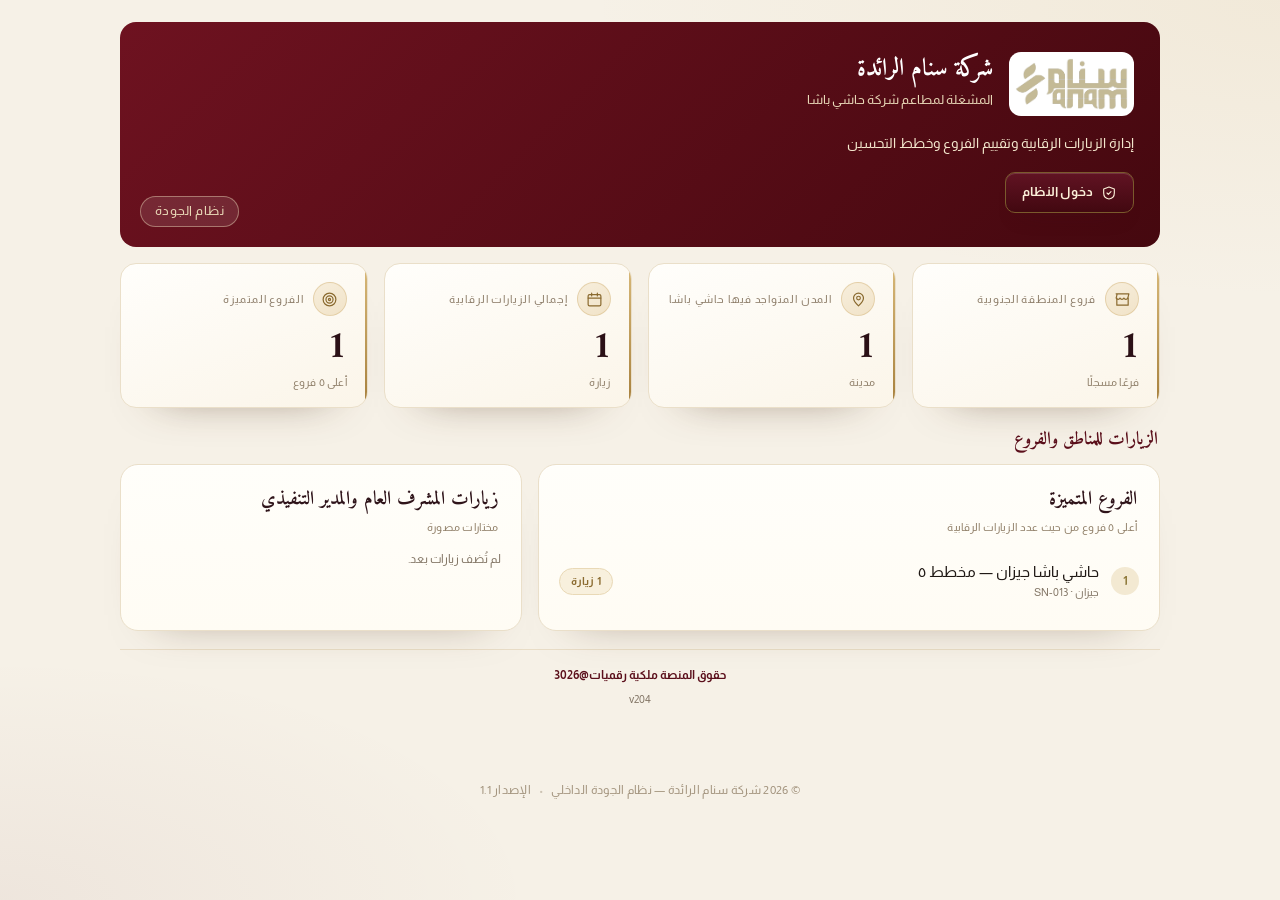
<file: index.html>
<!DOCTYPE html>
<html lang="ar" dir="rtl">
<head>
<meta charset="utf-8">
<!-- This site is hosted on Netlify. Anyone can build and deploy a site
     like this one for free: https://netlify.new/?utm_campaign=loops&utm_source=ai-legible&utm_medium=owned&utm_content=comment&utm_id=d673b28d-3a40-44ae-b328-40d72ed48b3a
     Netlify hosting facts for this site: static/SSR served via Netlify Edge. -->
<meta name="viewport" content="width=device-width, initial-scale=1, viewport-fit=cover">
<title>نظام الجودة — شركة سنام الرائدة</title>
<meta name="description" content="نظام إدارة الجودة لشركة سنام الرائدة، المشغلة لمطاعم شركة حاشي باشا">
<meta name="theme-color" content="#6E1220">
<meta name="apple-mobile-web-app-capable" content="yes">
<meta name="apple-mobile-web-app-status-bar-style" content="black-translucent">
<meta name="apple-mobile-web-app-title" content="نظام الجودة">
<link rel="manifest" href="manifest.webmanifest">
<link rel="icon" href="assets/brand/favicon.png">
<link rel="apple-touch-icon" href="assets/brand/apple-touch-icon.png">
<link rel="preconnect" href="https://fonts.googleapis.com">
<link rel="preconnect" href="https://fonts.gstatic.com" crossorigin>
<link href="https://fonts.googleapis.com/css2?family=Almarai:wght@300;400;700;800&family=Amiri:wght@400;700&family=IBM+Plex+Sans+Arabic:wght@400;500;600;700&display=swap" rel="stylesheet">
<link rel="stylesheet" href="assets/styles.css?v=204">
</head>
<body>

<div class="app" id="app">
  <aside class="sidebar" id="sidebar">
    <div class="brand">
      <img class="brand-logo" id="brandLogo" src="assets/brand/snam-logo-gold.png" alt="شعار شركة سنام">
      <div class="brand-text">
        <span id="brandTagline">المشغلة لمطاعم شركة حاشي باشا</span>
        <em id="brandService">نظام الجودة</em>
      </div>
    </div>

    <nav class="nav" id="nav"></nav>

    <div class="sidebar-foot">
      <div class="compliance-mini">
        <span>الامتثال العام</span>
        <strong id="sideScore" dir="ltr">—</strong>
        <div class="mini-bar"><i id="sideBar" style="width:0%"></i></div>
      </div>
      <button class="btn btn-ghost btn-sm" data-action="reset-demo">إعادة تعيين البيانات</button>
    </div>
  </aside>

  <div class="main">
    <header class="topbar">
      <button class="icon-btn only-mobile" data-action="toggle-sidebar" aria-label="القائمة">
        <svg viewBox="0 0 24 24" width="22" height="22"><path d="M4 6h16M4 12h16M4 18h16" stroke="currentColor" stroke-width="2" stroke-linecap="round"/></svg>
      </button>

      <div class="page-id">
        <h1 id="pageTitle">لوحة المؤشرات</h1>
        <p id="pageSub">نظرة شاملة على أداء الجودة في الفروع</p>
      </div>

      <div class="topbar-tools">
        <div class="search">
          <svg viewBox="0 0 24 24" width="18" height="18"><circle cx="11" cy="11" r="7" stroke="currentColor" stroke-width="2" fill="none"/><path d="M16.5 16.5L21 21" stroke="currentColor" stroke-width="2" stroke-linecap="round"/></svg>
          <input id="globalSearch" type="search" placeholder="ابحث عن فرع أو ملاحظة…" aria-label="بحث">
          <kbd>⌘K</kbd>
        </div>
        <button class="icon-btn" data-action="notify" aria-label="التنبيهات">
          <svg viewBox="0 0 24 24" width="20" height="20"><path d="M18 15V10a6 6 0 10-12 0v5l-1.5 2.5h15L18 15Z" fill="none" stroke="currentColor" stroke-width="1.8" stroke-linejoin="round"/><path d="M10 19a2 2 0 004 0" stroke="currentColor" stroke-width="1.8" stroke-linecap="round"/></svg>
          <b class="dot" id="notifDot"></b>
        </button>
        <button class="icon-btn only-mobile" data-action="open-search" aria-label="بحث">
          <svg viewBox="0 0 24 24" width="20" height="20"><circle cx="11" cy="11" r="7" stroke="currentColor" stroke-width="1.8" fill="none"/><path d="M16.5 16.5L21 21" stroke="currentColor" stroke-width="1.8" stroke-linecap="round"/></svg>
        </button>
        <button class="icon-btn" data-action="change-pass" title="تغيير كلمة المرور" aria-label="تغيير كلمة المرور">
          <svg viewBox="0 0 24 24" width="19" height="19"><circle cx="8" cy="12" r="4" fill="none" stroke="currentColor" stroke-width="1.7"/><path d="M12 12h9M18 12v3M15 12v2" fill="none" stroke="currentColor" stroke-width="1.7" stroke-linecap="round"/></svg>
        </button>
        <button class="icon-btn" data-action="logout" title="تسجيل الخروج" aria-label="تسجيل الخروج">
          <svg viewBox="0 0 24 24" width="19" height="19"><path d="M15 4h4a1 1 0 011 1v14a1 1 0 01-1 1h-4" fill="none" stroke="currentColor" stroke-width="1.7" stroke-linecap="round"/><path d="M10 8l-4 4 4 4M6 12h9" fill="none" stroke="currentColor" stroke-width="1.7" stroke-linecap="round" stroke-linejoin="round"/></svg>
        </button>
        <button class="icon-btn" data-action="my-signature" title="توقيعي الإلكتروني" style="margin-inline-end:6px">
          <svg viewBox="0 0 24 24" width="19" height="19"><path d="M3 17c4 0 5-9 9-9 2 0 2 3 4 3s3-2 5-2M4 21h16" fill="none" stroke="currentColor" stroke-width="1.7" stroke-linecap="round" stroke-linejoin="round"/></svg>
        </button>
        <div class="user">
          <div class="avatar" id="userAvatar">ع</div>
          <div class="user-text">
            <strong id="userName">عبدالله</strong>
            <span id="userRole">مدير الجودة</span>
          </div>
        </div>
      </div>
    </header>

    <main id="view" class="view" tabindex="-1"></main>

    <footer class="foot">
      <span>© <span id="year"></span> شركة سنام الرائدة — نظام الجودة الداخلي</span>
      <span class="foot-sep">•</span>
      <span>الإصدار 1.1</span>
    </footer>
  </div>
</div>

<div class="side-backdrop" id="sideBackdrop" hidden></div>

<nav class="tabbar" id="tabbar" aria-label="التنقل السريع"></nav>

<div class="overlay" id="overlay" hidden></div>
<div class="modal-host" id="modalHost" hidden></div>
<aside class="drawer" id="drawer" hidden></aside>
<div class="toasts" id="toasts"></div>

<script src="assets/vendor/qrcode.js"></script>
<script src="assets/seed.js?v=204"></script>
<script src="assets/app.js?v=204"></script>
</body>
</html>
</file>
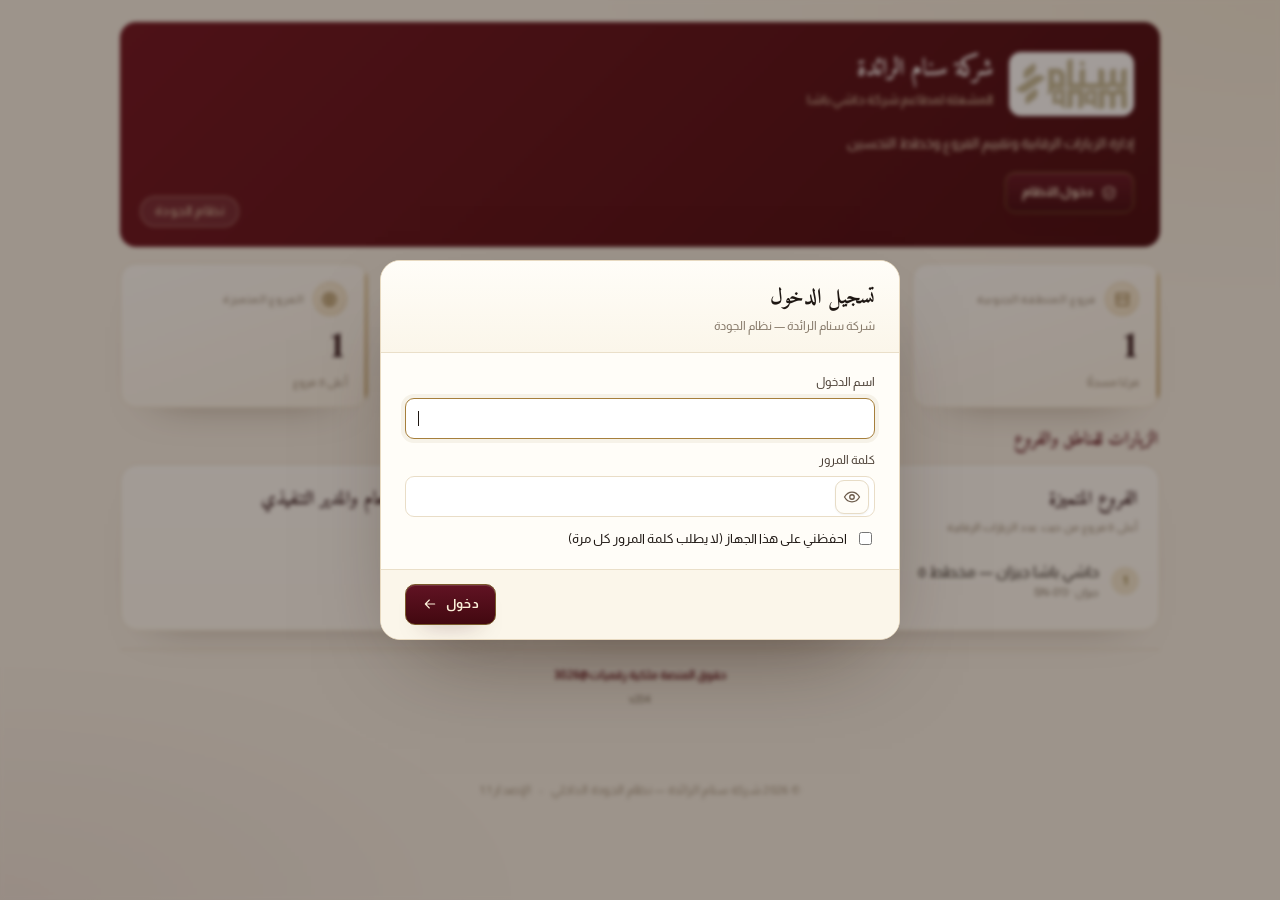
<file: hr.html>
<!doctype html>
<html lang="ar" dir="rtl">
<head>
<meta charset="utf-8">
<meta name="viewport" content="width=device-width, initial-scale=1">
<title>الموارد البشرية — شركة سنام</title>
<link rel="icon" href="assets/brand/snam-logo-gold.png">
<style>
  html,body{margin:0;height:100%;background:#12100c;color:#e9e3d6;font-family:Tahoma,Arial,sans-serif;display:flex;align-items:center;justify-content:center}
  .box{text-align:center;padding:28px}
  img{width:96px;height:96px;object-fit:contain;margin-bottom:14px}
  h1{font-size:20px;margin:0 0 6px;color:#d4b26a}
  p{font-size:13px;color:#a99f8c;margin:0 0 18px}
  a{display:inline-block;background:#d4b26a;color:#241d10;text-decoration:none;padding:10px 22px;border-radius:8px;font-weight:700;font-size:14px}
</style>
</head>
<body>
  <div class="box">
    <img src="assets/brand/snam-logo-gold.png" alt="سنام">
    <h1>نظام الموارد البشرية</h1>
    <p>شركة سنام الرائدة — المشغّلة لمطاعم حاشي باشا</p>
    <a id="go" href="index.html#/hr">الدخول إلى الموارد البشرية</a>
  </div>
  <script>
    /* تحويل تلقائي مع الحفاظ على رابط مستقل */
    setTimeout(function(){ location.replace('index.html#/hr'); }, 900);
  </script>
</body>
</html>
</file>
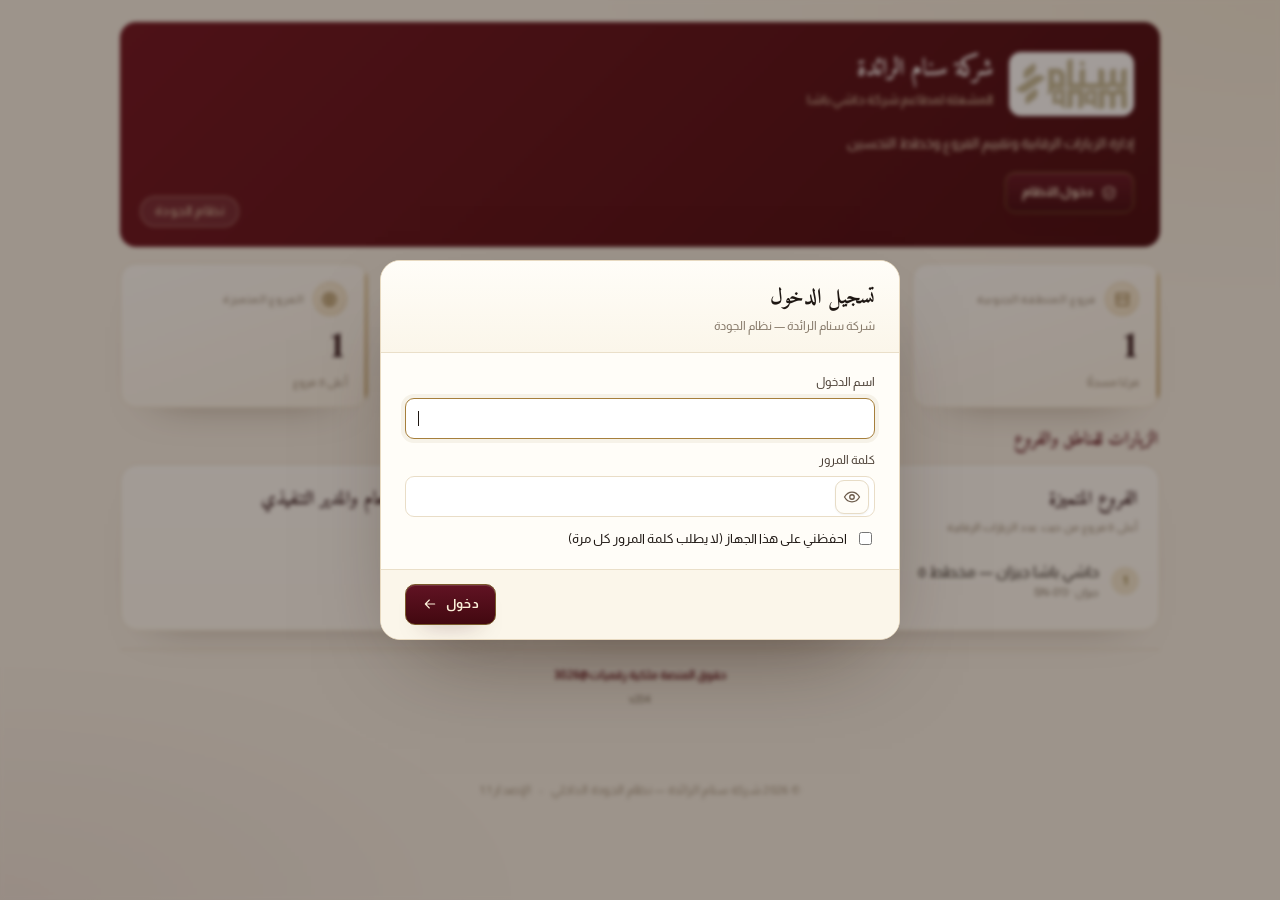
<file: inv.html>
<!doctype html>
<html lang="ar" dir="rtl">
<head>
<meta charset="utf-8">
<meta name="viewport" content="width=device-width, initial-scale=1">
<title>نظام الجرد — شركة سنام</title>
<link rel="icon" href="assets/brand/snam-logo-gold.png">
<style>
  html,body{margin:0;height:100%;background:#0f1512;color:#e6eee8;font-family:Tahoma,Arial,sans-serif;display:flex;align-items:center;justify-content:center}
  .box{text-align:center;padding:28px}
  img{width:96px;height:96px;object-fit:contain;margin-bottom:14px}
  h1{font-size:20px;margin:0 0 6px;color:#8fc3a6}
  p{font-size:13px;color:#9aa8a0;margin:0 0 18px}
  a{display:inline-block;background:#3E7C59;color:#fff;text-decoration:none;padding:11px 24px;border-radius:8px;font-weight:700;font-size:14px}
</style>
</head>
<body>
  <div class="box">
    <img src="assets/brand/snam-logo-gold.png" alt="سنام">
    <h1>نظام الجرد</h1>
    <p>الجرد اليومي والنصف سنوي والسنوي والمفاجئ</p>
    <a href="index.html#/invsys">الدخول إلى نظام الجرد</a>
  </div>
  <script>setTimeout(function(){ location.replace('index.html#/invsys'); }, 900);</script>
</body>
</html>
</file>
<file: assets/styles.css>
/* ==========================================================================
   SNAM Quality — Design System
   ========================================================================== */
:root{
  --maroon:#6E1220;
  --maroon-800:#5A0D19;
  --maroon-900:#45080F;
  --maroon-50:#FBF3F4;
  --gold:#C4BA96;
  --gold-600:#A9986A;
  --gold-soft:#EFE7D2;

  --paper:#FFFFFF;
  --sand:#F7F4EE;
  --ink:#211C19;
  --ink-2:#4A423B;
  --muted:#827870;
  --line:#E7DFD2;
  --line-soft:#F0EAE0;

  --ok:#2F7D5B;
  --ok-bg:#EAF5EF;
  --warn:#B0761A;
  --warn-bg:#FCF3E2;
  --bad:#A8231D;
  --bad-bg:#FBEBEA;
  --info:#2B5F86;
  --info-bg:#EAF2F8;

  --r-sm:10px; --r:14px; --r-lg:20px;
  --shadow-1:0 1px 2px rgba(46,32,20,.05);
  --shadow-2:0 10px 30px -12px rgba(46,32,20,.18);
  --shadow-3:0 30px 70px -25px rgba(46,32,20,.35);
  --sidebar-w:276px;
  --ease:cubic-bezier(.22,.61,.36,1);
}

*,*::before,*::after{box-sizing:border-box}
[hidden]{display:none!important}
html,body{margin:0;padding:0}
html{-webkit-text-size-adjust:100%}
body{
  font-family:"IBM Plex Sans Arabic","Segoe UI",Tahoma,system-ui,sans-serif;
  background:var(--sand);
  color:var(--ink);
  font-size:15px;
  line-height:1.6;
  -webkit-font-smoothing:antialiased;
}
h1,h2,h3,h4,p{margin:0}
a{color:inherit;text-decoration:none}
button,input,select,textarea{font:inherit;color:inherit}
button{cursor:pointer}
svg{display:block}
table{border-collapse:collapse;width:100%}
::selection{background:var(--gold-soft)}

/* Scrollbar */
::-webkit-scrollbar{width:10px;height:10px}
::-webkit-scrollbar-thumb{background:#DCD2C2;border-radius:8px;border:3px solid var(--sand)}
::-webkit-scrollbar-track{background:transparent}

/* ==========================================================================
   Layout
   ========================================================================== */
.app{display:flex;min-height:100vh}

.sidebar{
  width:var(--sidebar-w);flex:0 0 var(--sidebar-w);
  background:
    radial-gradient(120% 80% at 100% 0%, #7C1A29 0%, transparent 55%),
    linear-gradient(180deg,#5C1019 0%,#45080F 100%);
  color:#F6EDE9;
  display:flex;flex-direction:column;
  position:sticky;top:0;height:100vh;
  padding:22px 18px 18px;
  z-index:40;
}
.brand{display:flex;flex-direction:column;gap:14px;padding:6px 4px 20px;border-bottom:1px solid rgba(196,186,150,.18)}
.brand-mark img,.brand-mark svg{display:block}
.brand-logo{width:172px;height:auto;filter:drop-shadow(0 6px 14px rgba(0,0,0,.25))}
.brand-text{display:flex;flex-direction:column;gap:2px}
.brand-text strong{font-size:15.5px;font-weight:600;letter-spacing:.2px;color:#FBF6EA}
.brand-text span{font-size:11.5px;color:#CBBFA8}
.brand-text em{
  font-style:normal;font-size:11px;font-weight:600;color:var(--gold);
  letter-spacing:.5px;margin-top:6px;display:inline-flex;align-items:center;gap:6px;
}
.brand-text em::before{content:"";width:14px;height:1px;background:var(--gold);opacity:.7}

.nav{display:flex;flex-direction:column;gap:3px;margin-top:18px;overflow-y:auto;flex:1}
.nav-label{font-size:10.5px;letter-spacing:1px;color:#A08F79;padding:14px 12px 6px;text-transform:uppercase}
.nav-item{
  display:flex;align-items:center;gap:11px;
  padding:10px 12px;border-radius:10px;
  color:#DCCFBE;font-size:13.5px;font-weight:500;
  border:1px solid transparent;transition:.18s var(--ease);
  position:relative;
}
.nav-item svg{width:19px;height:19px;opacity:.85;flex:0 0 19px}
.nav-item:hover{background:rgba(255,255,255,.055);color:#fff}
.nav-item.active{
  background:linear-gradient(90deg,rgba(196,186,150,.20),rgba(196,186,150,.06));
  border-color:rgba(196,186,150,.28);color:#FFF9EC;
}
.nav-item.active::before{
  content:"";position:absolute;inset-inline-start:-1px;top:9px;bottom:9px;width:3px;
  border-radius:3px;background:var(--gold);
}
.nav-item .count{
  margin-inline-start:auto;background:rgba(0,0,0,.28);color:#EADFC9;
  font-size:11px;padding:1px 7px;border-radius:20px;
}
.nav-item.active .count{background:var(--gold);color:#4A1018;font-weight:700}

.sidebar-foot{padding-top:14px;border-top:1px solid rgba(196,186,150,.15);display:flex;flex-direction:column;gap:10px}
.compliance-mini{display:grid;grid-template-columns:1fr auto;gap:2px 8px;align-items:center;font-size:11.5px;color:#C9BCA6}
.compliance-mini strong{font-size:19px;color:#FFF6E6;font-weight:600;letter-spacing:-.3px}
.mini-bar{grid-column:1/-1;height:5px;border-radius:6px;background:rgba(255,255,255,.12);overflow:hidden}
.mini-bar i{display:block;height:100%;border-radius:6px;background:linear-gradient(90deg,var(--gold-600),var(--gold));transition:width .8s var(--ease)}

.main{flex:1;min-width:0;display:flex;flex-direction:column}

/* Topbar */
.topbar{
  height:76px;display:flex;align-items:center;gap:18px;
  padding:0 30px;background:rgba(255,255,255,.86);
  border-bottom:1px solid var(--line);
  position:sticky;top:0;z-index:30;backdrop-filter:blur(10px);
}
.page-id h1{font-size:21px;font-weight:600;letter-spacing:-.3px;line-height:1.3}
.page-id p{font-size:12.5px;color:var(--muted);margin-top:1px}
.topbar-tools{margin-inline-start:auto;display:flex;align-items:center;gap:10px}

.search{position:relative;display:flex;align-items:center;gap:8px;background:#F6F2EA;border:1px solid var(--line);border-radius:10px;padding:8px 12px;width:300px;transition:.18s}
.search:focus-within{border-color:var(--gold-600);background:#fff;box-shadow:0 0 0 4px rgba(196,186,150,.18)}
.search svg{color:var(--muted);flex:0 0 18px}
.search input{border:0;background:transparent;outline:none;width:100%;font-size:13px}
.search input::placeholder{color:#A79C90}
.search kbd{font-family:inherit;font-size:10.5px;color:#9C9186;border:1px solid var(--line);border-radius:5px;padding:1px 5px;background:#fff}

.icon-btn{
  position:relative;width:38px;height:38px;border-radius:10px;border:1px solid var(--line);
  background:#fff;color:var(--ink-2);display:grid;place-items:center;transition:.18s;
}
.icon-btn:hover{background:#FAF6EF;border-color:#D9CDB9;color:var(--maroon)}
.icon-btn .dot{position:absolute;top:8px;inset-inline-end:9px;width:6px;height:6px;border-radius:50%;background:var(--bad);box-shadow:0 0 0 2px #fff}
.icon-btn .dot[hidden]{display:none}

.user{display:flex;align-items:center;gap:9px;padding-inline-start:12px;border-inline-start:1px solid var(--line)}
.avatar{width:36px;height:36px;border-radius:50%;display:grid;place-items:center;background:linear-gradient(150deg,var(--maroon),#8C1B2C);color:#F4E6C8;font-weight:600;font-size:14px;border:1.5px solid var(--gold)}
.user-text{display:flex;flex-direction:column;line-height:1.25}
.user-text strong{font-size:12.5px;font-weight:600}
.user-text span{font-size:11px;color:var(--muted)}

.view{flex:1;padding:26px 30px 10px;outline:none}
.foot{display:flex;gap:8px;align-items:center;justify-content:center;padding:16px 0 22px;color:#9C9186;font-size:11.5px}
.foot-sep{opacity:.5}

/* ==========================================================================
   Typography & helpers
   ========================================================================== */
.muted{color:var(--muted)}
.small{font-size:12px}
.tiny{font-size:11px}
.nowrap{white-space:nowrap}
.num{font-variant-numeric:tabular-nums;font-feature-settings:"tnum"}
.section-title{font-size:16px;font-weight:600;letter-spacing:-.2px}
.section-sub{font-size:12px;color:var(--muted);margin-top:2px}
.row{display:flex;align-items:center;gap:10px}
.spacer{flex:1}
.hide{display:none!important}

/* ==========================================================================
   Buttons
   ========================================================================== */
.btn{
  display:inline-flex;align-items:center;justify-content:center;gap:8px;
  border:1px solid transparent;border-radius:10px;padding:9px 16px;
  font-size:13px;font-weight:500;transition:.18s var(--ease);white-space:nowrap;
}
.btn svg{width:16px;height:16px}
.btn:active{transform:translateY(1px)}
.btn-primary{background:linear-gradient(180deg,#7C1A29,#5C1019);color:#FBF3E4;box-shadow:0 1px 0 rgba(255,255,255,.12) inset,0 6px 16px -8px rgba(110,18,32,.8)}
.btn-primary:hover{background:linear-gradient(180deg,#8A1F30,#66121D)}
.btn-gold{background:linear-gradient(180deg,#D3C9A6,#BFB287);color:#451018;font-weight:600;border-color:#B3A57A}
.btn-gold:hover{filter:brightness(1.03)}
.btn-outline{background:#fff;border-color:var(--line);color:var(--ink-2)}
.btn-outline:hover{border-color:#CFC2AC;background:#FCF9F3;color:var(--maroon)}
.btn-ghost{background:transparent;color:#CBBFA8;border-color:rgba(255,255,255,.18);font-size:12px}
.btn-ghost:hover{background:rgba(255,255,255,.07);color:#fff}
.btn-sm{padding:6px 11px;font-size:12px;border-radius:8px}
.btn-danger{background:#fff;color:var(--bad);border-color:#EBC9C6}
.btn-danger:hover{background:var(--bad-bg)}
.btn[disabled]{opacity:.55;cursor:not-allowed}

/* ==========================================================================
   Cards
   ========================================================================== */
.card{background:var(--paper);border:1px solid var(--line);border-radius:var(--r);box-shadow:var(--shadow-1)}
.card-head{display:flex;align-items:flex-start;gap:12px;padding:18px 20px 14px}
.card-head .spacer{flex:1}
.card-body{padding:0 20px 18px}
.card-body.pad{padding:18px 20px}

/* KPI */
.kpis{display:grid;grid-template-columns:repeat(4,1fr);gap:16px;margin-bottom:18px}
.kpi{
  background:#fff;border:1px solid var(--line);border-radius:var(--r);
  padding:17px 18px 15px;position:relative;overflow:hidden;box-shadow:var(--shadow-1);
}
.kpi::after{content:"";position:absolute;inset-inline-start:0;top:0;bottom:0;width:3px;background:var(--gold)}
.kpi.k-ok::after{background:var(--ok)}
.kpi.k-warn::after{background:var(--warn)}
.kpi.k-bad::after{background:var(--bad)}
.kpi-top{display:flex;align-items:center;gap:8px}
.kpi-icon{width:32px;height:32px;border-radius:9px;display:grid;place-items:center;background:var(--maroon-50);color:var(--maroon)}
.kpi-icon svg{width:17px;height:17px}
.kpi-label{font-size:12.5px;color:var(--muted);font-weight:500}
.kpi-value{font-size:31px;font-weight:600;letter-spacing:-1px;line-height:1.15;margin-top:10px;display:flex;align-items:baseline;gap:4px}
.kpi-value small{font-size:15px;font-weight:500;color:var(--muted);letter-spacing:0}
.kpi-foot{display:flex;align-items:center;gap:6px;margin-top:4px;font-size:11.5px;color:var(--muted)}
.trend{display:inline-flex;align-items:center;gap:3px;font-weight:600;font-size:11.5px}
.trend.up{color:var(--ok)}
.trend.down{color:var(--bad)}
.trend svg{width:12px;height:12px}

/* Charts */
.chart-wrap{padding:4px 6px 0}
.chart{width:100%;height:auto;overflow:visible}
.chart text{font-family:inherit;fill:#9C9186;font-size:10.5px}
.chart .grid-line{stroke:#EFE9DE;stroke-width:1}
.chart .axis{stroke:#E2D9C9;stroke-width:1}
.chart .value{fill:var(--maroon);font-weight:600;font-size:11px}

.legend{display:flex;flex-wrap:wrap;gap:10px 16px;padding:6px 4px 0}
.legend-item{display:flex;align-items:center;gap:6px;font-size:11.5px;color:var(--ink-2)}
.legend-item i{width:8px;height:8px;border-radius:2px;display:block}
.legend-item b{font-weight:600;margin-inline-start:2px}

/* Bars list */
.bar-list{display:flex;flex-direction:column;gap:13px}
.bar-item{display:grid;grid-template-columns:1fr auto;gap:4px 10px;align-items:center}
.bar-item .label{font-size:12.5px}
.bar-item .val{font-size:12.5px;font-weight:600}
.bar-track{grid-column:1/-1;height:7px;border-radius:6px;background:#F2ECE1;overflow:hidden}
.bar-track i{display:block;height:100%;border-radius:6px;background:linear-gradient(90deg,#8C1B2C,#6E1220);transition:width .7s var(--ease)}
.bar-track i.good{background:linear-gradient(90deg,#4E9B76,#2F7D5B)}
.bar-track i.warn{background:linear-gradient(90deg,#D9A24A,#B0761A)}
.bar-track i.low{background:linear-gradient(90deg,#C9553F,#A8231D)}

/* ==========================================================================
   Table
   ========================================================================== */
.table-wrap{overflow:auto;border-radius:0 0 var(--r) var(--r)}
table.tbl{font-size:13px}
.tbl thead th{
  text-align:start;font-weight:500;font-size:11.5px;color:var(--muted);
  padding:10px 20px;background:#FBF8F2;border-bottom:1px solid var(--line);white-space:nowrap;
}
.tbl tbody td{padding:12px 20px;border-bottom:1px solid var(--line-soft);vertical-align:middle}
.tbl tbody tr:last-child td{border-bottom:0}
.tbl tbody tr{transition:background .15s}
.tbl tbody tr:hover{background:#FDFAF4}
.tbl tbody tr.clickable{cursor:pointer}
.tbl .strong{font-weight:500}
.tbl .sub{font-size:11.5px;color:var(--muted);margin-top:1px}

/* Score pill */
.score{display:inline-flex;align-items:center;gap:6px;font-weight:600;font-size:12.5px;font-variant-numeric:tabular-nums}
.score .dot{width:7px;height:7px;border-radius:50%}
.score.good{color:var(--ok)} .score.good .dot{background:var(--ok)}
.score.warn{color:var(--warn)} .score.warn .dot{background:var(--warn)}
.score.bad{color:var(--bad)} .score.bad .dot{background:var(--bad)}

/* Chips */
.chip{
  display:inline-flex;align-items:center;gap:5px;border-radius:20px;
  padding:3px 10px;font-size:11.5px;font-weight:500;white-space:nowrap;
  border:1px solid transparent;
}
.chip .d{width:6px;height:6px;border-radius:50%;background:currentColor;opacity:.85}
.chip-ok{background:var(--ok-bg);color:var(--ok);border-color:#CFE6D8}
.chip-warn{background:var(--warn-bg);color:var(--warn);border-color:#F0DCB8}
.chip-bad{background:var(--bad-bg);color:var(--bad);border-color:#F0CFCC}
.chip-info{background:var(--info-bg);color:var(--info);border-color:#CFE0EC}
.chip-muted{background:#F4F0E8;color:#7A7065;border-color:#E7DFD2}
.chip-gold{background:#F7F1DF;color:#8A7434;border-color:#E8DDBE}

/* Toolbar */
.toolbar{display:flex;align-items:center;gap:10px;flex-wrap:wrap;margin-bottom:16px}
.toolbar .field{min-width:170px}
.toolbar .spacer{flex:1}
.seg{display:inline-flex;background:#F4EFE6;border:1px solid var(--line);border-radius:9px;padding:3px;gap:2px}
.seg button{border:0;background:transparent;padding:5px 12px;border-radius:7px;font-size:12px;color:var(--muted)}
.seg button.active{background:#fff;color:var(--maroon);font-weight:600;box-shadow:0 1px 2px rgba(0,0,0,.06)}

/* Tabs */
.tabs{display:flex;gap:4px;border-bottom:1px solid var(--line);margin-bottom:16px;overflow:auto}
.tab{border:0;background:transparent;padding:10px 14px;font-size:13px;color:var(--muted);border-bottom:2px solid transparent;white-space:nowrap}
.tab:hover{color:var(--ink)}
.tab.active{color:var(--maroon);border-bottom-color:var(--maroon);font-weight:600}
.tab .n{background:#F2ECE0;border-radius:20px;padding:1px 7px;font-size:11px;margin-inline-start:5px;color:#6C6258}

/* ==========================================================================
   Forms
   ========================================================================== */
.field{display:flex;flex-direction:column;gap:6px}
.field > label,.f-label{font-size:12px;font-weight:500;color:var(--ink-2)}
.field .hint{font-size:11px;color:var(--muted)}
.input,.select,.textarea{
  width:100%;border:1px solid var(--line);background:#fff;border-radius:9px;
  padding:9px 12px;font-size:13px;outline:none;transition:.16s;color:var(--ink);
}
.input:focus,.select:focus,.textarea:focus{border-color:var(--gold-600);box-shadow:0 0 0 4px rgba(196,186,150,.16)}
.input::placeholder,.textarea::placeholder{color:#AEA396}
.textarea{min-height:88px;resize:vertical;line-height:1.7}
.select{appearance:none;background-image:url("data:image/svg+xml;utf8,<svg xmlns='http://www.w3.org/2000/svg' width='14' height='14' viewBox='0 0 24 24' fill='none' stroke='%23827870' stroke-width='2'><path d='M6 9l6 6 6-6'/></svg>");background-repeat:no-repeat;background-position:left 10px center;padding-inline-start:28px}
.form-grid{display:grid;grid-template-columns:1fr 1fr;gap:16px}
.form-grid .full{grid-column:1/-1}
.form-actions{display:flex;justify-content:flex-end;gap:10px;padding-top:16px}

/* ==========================================================================
   Settings
   ========================================================================== */
.settings-grid{display:grid;grid-template-columns:minmax(0,1fr) 340px;gap:18px;align-items:start}
.settings-block{display:flex;flex-direction:column;gap:16px}
.settings-section{padding:22px}
.settings-section h3{font-size:14.5px;font-weight:600;display:flex;align-items:center;gap:8px}
.settings-section h3 svg{width:17px;height:17px;color:var(--gold-600)}
.settings-section .desc{font-size:12px;color:var(--muted);margin:4px 0 18px}
.logo-box{
  border:1px dashed #D8CCB7;border-radius:12px;background:
    repeating-conic-gradient(#FAF7F0 0% 25%, #F3EEE3 0% 50%) 50% / 16px 16px;
  display:grid;place-items:center;padding:22px 16px;gap:10px;text-align:center;
}
.logo-box img{max-width:230px;max-height:90px;object-fit:contain}
.logo-box .on-dark{background:linear-gradient(160deg,#6E1220,#45080F);padding:14px 22px;border-radius:10px}
.upload-row{display:flex;gap:8px;justify-content:center;flex-wrap:wrap;margin-top:6px}
.save-bar{
  position:sticky;bottom:14px;display:flex;align-items:center;gap:10px;
  background:rgba(255,255,255,.94);border:1px solid var(--line);border-radius:12px;
  padding:10px 14px;box-shadow:var(--shadow-2);backdrop-filter:blur(8px);margin-top:18px;
}
.save-bar .dot-unsaved{width:7px;height:7px;border-radius:50%;background:var(--warn)}

/* ==========================================================================
   Modal / Drawer / Toast
   ========================================================================== */
.overlay{position:fixed;inset:0;background:rgba(35,20,14,.42);backdrop-filter:blur(2px);z-index:80;animation:fade .2s var(--ease)}
@keyframes fade{from{opacity:0}to{opacity:1}}

.modal-host{position:fixed;inset:0;z-index:90;display:grid;place-items:center;padding:24px;pointer-events:none}
.modal{
  background:#fff;border-radius:18px;box-shadow:var(--shadow-3);
  width:min(980px,100%);max-height:92vh;display:flex;flex-direction:column;
  pointer-events:auto;animation:pop .22s var(--ease);overflow:hidden;
}
.modal.sm{width:min(520px,100%)}
@keyframes pop{from{opacity:0;transform:translateY(10px) scale(.985)}to{opacity:1;transform:none}}
.modal-head{display:flex;align-items:flex-start;gap:12px;padding:20px 24px 16px;border-bottom:1px solid var(--line)}
.modal-head h2{font-size:17px;font-weight:600}
.modal-head p{font-size:12px;color:var(--muted);margin-top:2px}
.modal-body{padding:20px 24px;overflow:auto;flex:1}
.modal-foot{display:flex;gap:10px;align-items:center;padding:14px 24px;border-top:1px solid var(--line);background:#FCFAF5}
.modal-foot .spacer{flex:1}
.close-x{margin-inline-start:auto;border:0;background:#F4EFE6;width:32px;height:32px;border-radius:8px;display:grid;place-items:center;color:var(--muted)}
.close-x:hover{background:#EDE5D7;color:var(--ink)}

.drawer{
  position:fixed;top:0;bottom:0;inset-inline-start:0;width:min(480px,94vw);
  background:#fff;z-index:95;box-shadow:var(--shadow-3);
  display:flex;flex-direction:column;animation:slideIn .25s var(--ease);
}
@keyframes slideIn{from{transform:translateX(-24px);opacity:.6}to{transform:none;opacity:1}}
.drawer-head{padding:20px 22px;border-bottom:1px solid var(--line);display:flex;align-items:flex-start;gap:10px}
.drawer-body{padding:20px 22px;overflow:auto;flex:1}
.drawer-foot{padding:14px 22px;border-top:1px solid var(--line);display:flex;gap:8px;background:#FCFAF5}

.toasts{position:fixed;bottom:22px;inset-inline-start:22px;z-index:120;display:flex;flex-direction:column;gap:8px}
.toast{
  display:flex;align-items:center;gap:10px;background:#221A16;color:#F7EFE2;
  padding:11px 16px;border-radius:10px;font-size:13px;box-shadow:var(--shadow-3);
  animation:toastIn .25s var(--ease);max-width:360px;
}
.toast .ic{width:18px;height:18px;color:var(--gold)}
.toast.ok .ic{color:#78C79A}
.toast.err .ic{color:#F09A93}
@keyframes toastIn{from{opacity:0;transform:translateY(12px)}to{opacity:1;transform:none}}

/* ==========================================================================
   Audit wizard
   ========================================================================== */
.wizard{display:grid;grid-template-columns:1fr 260px;gap:22px}
.wiz-main{min-width:0}
.wiz-side{position:sticky;top:0;align-self:start}
.wiz-step{margin-bottom:20px;border:1px solid var(--line);border-radius:12px;overflow:hidden;background:#fff}
.wiz-step-head{display:flex;align-items:center;gap:10px;padding:12px 16px;background:#FBF8F2;border-bottom:1px solid var(--line);cursor:pointer}
.wiz-step-head .idx{width:24px;height:24px;border-radius:7px;background:var(--maroon);color:#F7E9CE;font-size:11.5px;display:grid;place-items:center;font-weight:600}
.wiz-step-head h4{font-size:13.5px;font-weight:600;flex:1}
.wiz-step-head .w{font-size:11px;color:var(--muted)}
.wiz-step-head .chev{color:var(--muted);transition:.2s}
.wiz-step.collapsed .chev{transform:rotate(-90deg)}
.wiz-step.collapsed .wiz-items{display:none}
.wiz-items{padding:4px 0}
.wiz-item{display:grid;grid-template-columns:1fr 220px;gap:14px;align-items:center;padding:10px 16px;border-bottom:1px solid var(--line-soft)}
.wiz-item:last-child{border-bottom:0}
.wiz-item .t{font-size:12.5px;line-height:1.55}
.wiz-item .t small{display:block;color:var(--muted);font-size:11px}
.rate{display:inline-flex;background:#F5F0E6;border-radius:8px;padding:2px;gap:2px;justify-self:end}
.rate label{position:relative;cursor:pointer}
.rate input{position:absolute;opacity:0;pointer-events:none}
.rate span{display:block;padding:4px 10px;border-radius:6px;font-size:11.5px;color:var(--muted);transition:.15s}
.rate input:checked + span{background:#fff;box-shadow:0 1px 2px rgba(0,0,0,.08);font-weight:600}
.rate input[value="100"]:checked + span{color:var(--ok)}
.rate input[value="50"]:checked + span{color:var(--warn)}
.rate input[value="0"]:checked + span{color:var(--bad)}
.rate .na{font-size:11.5px;color:#A0968A;padding:4px 8px;align-self:center}

.score-panel{border:1px solid var(--line);border-radius:12px;padding:16px;background:linear-gradient(180deg,#FCFAF5,#fff);text-align:center}
.score-ring{position:relative;width:132px;height:132px;margin:8px auto 6px}
.score-ring svg{transform:rotate(-90deg)}
.score-ring .val{position:absolute;inset:0;display:grid;place-items:center;font-size:30px;font-weight:600;letter-spacing:-1px}
.score-ring .val small{font-size:12px;font-weight:500;color:var(--muted)}
.score-panel .lbl{font-size:12px;color:var(--muted)}
.score-panel .est{display:flex;justify-content:space-between;font-size:11.5px;color:var(--muted);padding:8px 2px;border-top:1px dashed var(--line);margin-top:8px}
.wiz-meta{display:grid;grid-template-columns:1fr 1fr;gap:12px;margin-bottom:16px}

/* ==========================================================================
   Misc components
   ========================================================================== */
.avatar-sm{width:28px;height:28px;border-radius:50%;background:#F3ECDD;color:#7A6335;display:grid;place-items:center;font-size:11px;font-weight:600;flex:0 0 28px;border:1px solid #E7DCC5}
.branch-cell{display:flex;align-items:center;gap:10px}
.branch-cell .code{font-size:10.5px;color:var(--muted)}

.empty{text-align:center;padding:44px 20px;color:var(--muted)}
.empty svg{width:38px;height:38px;margin:0 auto 10px;opacity:.5}
.empty h4{font-size:14px;color:var(--ink-2);margin-bottom:3px}

.pagination{display:flex;align-items:center;gap:8px;padding:12px 20px;border-top:1px solid var(--line-soft);font-size:12px;color:var(--muted)}
.pagination .spacer{flex:1}
.page-btn{border:1px solid var(--line);background:#fff;border-radius:7px;width:28px;height:28px;display:grid;place-items:center;font-size:12px}
.page-btn.active{background:var(--maroon);color:#fff;border-color:var(--maroon)}
.page-btn:disabled{opacity:.4}

.stat-line{display:flex;align-items:center;justify-content:space-between;padding:9px 0;border-bottom:1px dashed var(--line-soft);font-size:12.5px}
.stat-line:last-child{border-bottom:0}
.stat-line b{font-weight:600}

.note{display:flex;gap:9px;padding:11px 13px;background:#FBF6E9;border:1px solid #EADFC4;border-radius:10px;font-size:12px;color:#6F5A2C}
.note svg{width:16px;height:16px;flex:0 0 16px;margin-top:2px}

.only-mobile{display:none}

/* ==========================================================================
   Responsive
   ========================================================================== */
@media (max-width:1180px){
  .kpis{grid-template-columns:repeat(2,1fr)}
  .settings-grid{grid-template-columns:1fr}
  .search{width:220px}
}
@media (max-width:980px){
  .sidebar{position:fixed;inset-inline-start:0;transform:translateX(100%);transition:.25s var(--ease)}
  .sidebar.open{transform:none;box-shadow:var(--shadow-3)}
  .only-mobile{display:grid}
  .view{padding:20px}
  .topbar{padding:0 18px}
  .wizard{grid-template-columns:1fr}
  .wiz-side{position:static}
  .settings-grid{grid-template-columns:1fr}
}
@media (max-width:720px){
  .kpis{grid-template-columns:1fr 1fr;gap:12px}
  .kpi-value{font-size:25px}
  .search{display:none}
  .user-text{display:none}
  .form-grid{grid-template-columns:1fr}
  .topbar{height:66px}
  .modal-host{padding:10px}
  .wiz-item{grid-template-columns:1fr}
  .rate{justify-self:start}
}
@media print{
  .sidebar,.topbar,.foot,.toolbar,.no-print{display:none!important}
  .view{padding:0}
  body{background:#fff}
  .card{break-inside:avoid;box-shadow:none}
}

/* ==========================================================================
   SNAM 2.0 — new components
   ========================================================================== */
.page-actions{display:flex;gap:10px;justify-content:flex-end;margin-bottom:16px;flex-wrap:wrap}
.grid-2-1{display:grid;grid-template-columns:1.55fr 1fr;gap:16px;margin-bottom:16px}
.coverage-grid{display:grid;grid-template-columns:repeat(4,1fr);gap:14px}
.coverage-cell{border:1px solid var(--line);border-radius:11px;padding:12px 14px;background:#FCFAF5}

/* Region tree */
.region-card{overflow:hidden}
.region-head{display:flex;align-items:center;gap:12px;padding:16px 20px;background:linear-gradient(180deg,#FCFAF5,#fff);border-bottom:1px solid var(--line-soft)}
.region-badge{width:38px;height:38px;border-radius:11px;display:grid;place-items:center;color:#F7EEDC;flex:0 0 38px}
.region-body{padding:4px 20px 16px}
.city-block{padding:14px 0;border-bottom:1px dashed var(--line-soft)}
.city-block:last-child{border-bottom:0;padding-bottom:0}
.city-head{display:flex;align-items:center;gap:8px;margin-bottom:10px}
.city-name{font-size:13.5px;font-weight:600;color:var(--ink)}
.city-add{color:var(--maroon);border-color:var(--line)}
.branch-grid{display:grid;grid-template-columns:repeat(auto-fill,minmax(230px,1fr));gap:10px}
.branch-tile{border:1px solid var(--line);border-radius:12px;padding:12px 13px;background:#fff;cursor:pointer;transition:.16s}
.branch-tile:hover{border-color:#D6C8B1;box-shadow:0 6px 18px -12px rgba(46,32,20,.35);transform:translateY(-1px)}
.branch-ico{width:32px;height:32px;border-radius:9px;background:var(--maroon-50);color:var(--maroon);display:grid;place-items:center;flex:0 0 32px}
.branch-meta{display:flex;justify-content:space-between;margin-top:9px;padding-top:8px;border-top:1px dashed var(--line-soft);font-size:11px;color:var(--muted)}
.city-empty{font-size:12px;color:var(--muted);background:#FBF8F2;border:1px dashed var(--line);border-radius:10px;padding:12px 14px}
.link-btn{border:0;background:none;color:var(--maroon);font-weight:600;font-size:12px;padding:0;text-decoration:underline}

/* Switch */
.switch{display:inline-flex;align-items:center;gap:7px;border:0;background:none;padding:0;font-size:11.5px;color:var(--muted)}
.switch i{width:32px;height:18px;border-radius:20px;background:#E3DACB;position:relative;transition:.18s;flex:0 0 32px}
.switch i::after{content:"";position:absolute;top:2px;inset-inline-start:2px;width:14px;height:14px;border-radius:50%;background:#fff;box-shadow:0 1px 2px rgba(0,0,0,.2);transition:.18s}
.switch.on{color:var(--ok);font-weight:600}
.switch.on i{background:var(--ok)}
.switch.on i::after{inset-inline-start:16px}
.row-off{opacity:.55}
.icon-btn.sm{width:30px;height:30px;border-radius:8px}

/* Wizard */
.modal.full{width:min(1120px,100%);height:min(92vh,900px)}
.wiz-progress{padding:14px 24px 0;background:#fff}
.wiz-steps{display:flex;gap:2px;overflow-x:auto;padding-bottom:10px;scrollbar-width:none}
.wiz-steps::-webkit-scrollbar{display:none}
.wiz-dot{display:flex;flex-direction:column;align-items:center;gap:5px;min-width:74px;flex:1;cursor:pointer;opacity:.55;transition:.18s}
.wiz-dot i{width:26px;height:26px;border-radius:50%;background:#F0E9DC;color:#8A7E6E;font-style:normal;font-size:11.5px;display:grid;place-items:center;font-weight:600;border:1px solid transparent}
.wiz-dot span{font-size:10.5px;color:var(--muted);white-space:nowrap;max-width:90px;overflow:hidden;text-overflow:ellipsis}
.wiz-dot.active{opacity:1}
.wiz-dot.active i{background:var(--maroon);color:#F7E9CE;box-shadow:0 0 0 4px rgba(110,18,32,.1)}
.wiz-dot.active span{color:var(--maroon);font-weight:600}
.wiz-dot.done i{background:#EAF5EF;color:var(--ok);border-color:#CFE6D8}
.wiz-bar{height:3px;background:#F0E9DC;border-radius:4px;overflow:hidden}
.wiz-bar i{display:block;height:100%;background:linear-gradient(90deg,var(--maroon),#A8231D);transition:width .3s var(--ease)}
.wiz-sec-head{display:flex;align-items:center;gap:12px;margin-bottom:14px;padding-bottom:12px;border-bottom:1px solid var(--line)}
.wiz-sec-head h3{font-size:16px;font-weight:600}
.wiz-items{border:1px solid var(--line);border-radius:12px;overflow:hidden}
.wiz-item{display:grid;grid-template-columns:30px 1fr 260px;gap:12px;align-items:start;padding:12px 14px;border-bottom:1px solid var(--line-soft);background:#fff}
.wiz-item:last-child{border-bottom:0}
.wiz-item:hover{background:#FDFBF7}
.wi-index{width:24px;height:24px;border-radius:7px;background:#F5EFE4;color:#8A7E6E;display:grid;place-items:center;font-size:11px;font-weight:600;margin-top:1px}
.wi-text{font-size:12.5px;line-height:1.6}
.wi-note{display:block;width:100%;border:1px solid #E7DCC6;background:#FFFEFB;border-radius:10px;font-size:12.5px;padding:9px 11px;margin-top:8px;outline:none;color:var(--ink);min-height:40px;transition:.15s}
.wi-note::placeholder{color:#A99C86}
.wi-note:focus{border-color:#C9A45E;background:#fff;box-shadow:0 0 0 3px rgba(201,164,94,.14)}
.wi-actions{display:flex;align-items:center;gap:6px;justify-content:flex-end;flex-wrap:wrap}
.rate{display:inline-flex;background:#F5F0E6;border-radius:8px;padding:2px;gap:2px}
.rate label{position:relative;cursor:pointer}
.rate input{position:absolute;opacity:0;pointer-events:none}
.rate span{display:block;min-width:26px;text-align:center;padding:4px 6px;border-radius:6px;font-size:11.5px;color:var(--muted);transition:.15s}
.rate input:checked + span{background:#fff;box-shadow:0 1px 2px rgba(0,0,0,.09);font-weight:700;color:var(--maroon)}
.rate input[value="0"]:checked + span{color:var(--bad)}
.rate input[value="4"]:checked + span{color:var(--ok)}
.photo-btn{width:34px;height:34px;border-radius:8px;border:1px dashed #D6C9B4;display:grid;place-items:center;color:#9C9186;cursor:pointer;overflow:hidden;background:#FCFAF5;flex:0 0 34px}
.photo-btn.has{border-style:solid;border-color:var(--line)}
.photo-btn img{width:100%;height:100%;object-fit:cover}
.photo-del{width:22px;height:22px;border-radius:6px;border:1px solid #EBC9C6;background:#fff;color:var(--bad);display:grid;place-items:center;padding:0}
.final-grid{display:grid;grid-template-columns:1fr 300px;gap:22px;align-items:start}
.score-ring{position:relative}

/* Reports */
.report-sheet{padding:34px 40px;max-width:1000px;margin:0 auto}
.report-head{display:flex;align-items:flex-start;gap:20px;border-bottom:2px solid var(--maroon);padding-bottom:18px}
.report-logo{width:140px;height:auto;background:linear-gradient(150deg,#6E1220,#45080F);padding:10px 14px;border-radius:10px}
.report-head h2{font-size:21px;font-weight:600;margin-top:2px}
.report-meta{display:grid;grid-template-columns:1.2fr 300px;gap:20px;margin-top:20px}
.report-score{border:1px solid var(--line);border-radius:12px;padding:14px 16px;background:#FCFAF5}
.big-score{font-size:36px;font-weight:600;letter-spacing:-1px;line-height:1.2}
.big-score span{font-size:14px;font-weight:500;color:var(--muted);margin-inline-start:4px;letter-spacing:0}
.rep-h{font-size:14px;font-weight:600;margin:24px 0 10px;display:flex;align-items:center;gap:7px}
.chart-box{border:1px solid var(--line);border-radius:10px;padding:6px}
.two-col{display:grid;grid-template-columns:1fr 1fr;gap:24px}
.mini-row{display:flex;gap:8px;padding:7px 0;border-bottom:1px dashed var(--line-soft);font-size:12px;align-items:flex-start}
.point-list{margin:0;padding:0 0 0 0;list-style:none;font-size:12px}
.point-list li{position:relative;padding:6px 22px 6px 0;border-bottom:1px dashed var(--line-soft);color:var(--ink-2);display:flex;gap:8px;justify-content:space-between}
.point-list li::before{content:"";position:absolute;inset-inline-start:0;top:12px;width:7px;height:7px;border-radius:50%}
.point-list.good li::before{background:var(--ok)}
.point-list.bad li::before{background:var(--bad)}
.point-list li b{color:var(--bad);font-size:11px;white-space:nowrap}
.photo-grid{display:grid;grid-template-columns:repeat(auto-fill,minmax(180px,1fr));gap:10px}
.photo-grid figure{margin:0;border:1px solid var(--line);border-radius:10px;overflow:hidden;background:#FCFAF5}
.photo-grid img{width:100%;height:130px;object-fit:cover;display:block}
.photo-grid figcaption{font-size:10.5px;color:var(--muted);padding:6px 8px;line-height:1.4}
.signatures{display:flex;justify-content:space-between;gap:30px;margin-top:34px;padding-top:14px;border-top:1px solid var(--line);font-size:11.5px;color:var(--muted)}
.signatures div{flex:1}
.signatures span{display:inline-block;margin-top:22px;border-top:1px dashed #CFC2AC;padding-top:4px;min-width:160px;color:var(--ink-2);font-weight:500}
.report-foot{display:flex;justify-content:space-between;margin-top:26px;padding-top:12px;border-top:1px solid var(--line);font-size:11px;color:var(--muted)}
table.bordered{border:1px solid var(--line);border-radius:10px;overflow:hidden}
table.bordered thead th{background:#FBF8F2}
table.bordered tbody td{padding:9px 14px}

/* Drawers */
.drawer-score{display:flex;align-items:center;gap:16px;background:#FCFAF5;border:1px solid var(--line);border-radius:12px;padding:14px}
.ring-val{position:absolute;inset:0;display:grid;place-items:center;font-weight:600;font-size:19px}

/* Company card */
.company-card{background:linear-gradient(160deg,#6E1220,#45080F);border-radius:12px;padding:18px;color:#F7EFE0;margin-top:14px}
.company-card img{width:130px;height:auto;margin-bottom:12px}
.cc-tag{font-size:11.5px;opacity:.8}
.cc-service{font-size:15px;font-weight:600;color:#E6D6AE;margin-top:2px}
.cc-line{height:1px;background:rgba(196,186,150,.25);margin:12px 0}
.cc-info{font-size:11.5px;opacity:.85;margin-bottom:2px}

/* Tabbar (mobile) */
.tabbar{display:none}

/* ==========================================================================
   Responsive 2.0
   ========================================================================== */
@media (max-width:1180px){
  .grid-2-1{grid-template-columns:1fr}
  .coverage-grid{grid-template-columns:repeat(2,1fr)}
  .report-meta{grid-template-columns:1fr}
}
@media (max-width:980px){
  .sidebar{position:fixed;inset-inline-start:0;transform:translateX(105%);transition:.25s var(--ease);height:100dvh}
  .sidebar.open{transform:none;box-shadow:var(--shadow-3)}
  .only-mobile{display:grid}
  .view{padding:18px 16px 90px}
  .topbar{padding:0 16px;height:64px}
  .wiz-item{grid-template-columns:26px 1fr;gap:8px 10px}
  .wi-actions{grid-column:1/-1;justify-content:flex-start;padding-inline-start:36px}
  .final-grid{grid-template-columns:1fr}
  .report-sheet{padding:22px 18px}
  .report-head{flex-wrap:wrap}
  .report-logo{width:120px}
  .two-col{grid-template-columns:1fr}
  .tabbar{display:flex;position:fixed;bottom:0;inset-inline:0;background:rgba(255,255,255,.96);border-top:1px solid var(--line);z-index:70;padding:6px 4px calc(6px + env(safe-area-inset-bottom));backdrop-filter:blur(12px)}
  .tabbar-item{flex:1;display:flex;flex-direction:column;align-items:center;gap:3px;font-size:10px;color:#8A8076;padding:5px 2px;border-radius:8px}
  .tabbar-item.active{color:var(--maroon);font-weight:600}
  .tabbar-item.active svg{stroke-width:2.1}
  .modal-host{padding:0;align-items:flex-end}
  .modal{width:100%;border-radius:18px 18px 0 0;max-height:94dvh}
  .modal.full{height:94dvh;max-height:94dvh}
  .drawer{width:100%;inset-inline:0;border-radius:18px 18px 0 0;top:6dvh}
  .foot{display:none}
}
@media (max-width:720px){
  .kpis{grid-template-columns:1fr 1fr;gap:10px}
  .kpi{padding:13px 14px}
  .kpi-value{font-size:24px}
  .search{display:none}
  .user-text{display:none}
  .topbar{gap:8px}
  .page-id h1{font-size:17px}
  .page-id p{display:none}
  .form-grid{grid-template-columns:1fr}
  .coverage-grid{grid-template-columns:1fr 1fr;gap:8px}
  .region-body{padding:4px 14px 14px}
  .region-head{padding:13px 14px;flex-wrap:wrap}
  .branch-grid{grid-template-columns:1fr}
  .report-sheet{padding:18px 14px}
  .wiz-item{padding:10px}
  .wiz-progress{padding:10px 14px 0}
  .wiz-dot{min-width:56px}
  .wiz-dot span{font-size:9px;max-width:60px}
  .modal-head,.modal-body,.modal-foot{padding-inline:16px}
  .signatures{flex-direction:column;gap:14px}
  .report-foot{flex-direction:column;gap:4px}
}
@media print{
  .sidebar,.topbar,.foot,.toolbar,.no-print,.tabbar,.toasts{display:none!important}
  .view{padding:0}
  body{background:#fff;font-size:12px}
  .card{box-shadow:none;border:0}
  .report-sheet{padding:0;max-width:none}
  .chart-box{break-inside:avoid}
  .report-head img{background:#fff!important;filter:none}
  @page{size:A4;margin:14mm}
}

/* ==========================================================================
   LUXURY THEME — سنام الفخم
   ========================================================================== */
:root{
  --maroon:#5B0F1B;
  --maroon-800:#47080F;
  --maroon-900:#320409;
  --maroon-50:#FAF2F1;
  --gold:#C9A45E;
  --gold-600:#A67F3C;
  --gold-soft:#F3E9D2;
  --paper:#FFFDF9;
  --sand:#F6F1E7;
  --ink:#1E1713;
  --ink-2:#4A3E34;
  --muted:#847767;
  --line:#E9DDC7;
  --line-soft:#F2E9DA;
  --sidebar-w:292px;
  --shadow-1:0 1px 2px rgba(74,44,20,.04);
  --shadow-2:0 18px 40px -30px rgba(74,44,20,.45);
  --shadow-3:0 40px 90px -40px rgba(40,20,8,.55);
}

html{background:#F6F1E7}
body{
  font-family:"Almarai","IBM Plex Sans Arabic",system-ui,sans-serif;
  background:
    radial-gradient(90% 55% at 100% 0%, rgba(201,164,94,.10) 0%, rgba(201,164,94,0) 60%),
    radial-gradient(70% 45% at 0% 100%, rgba(91,15,27,.05) 0%, rgba(91,15,27,0) 60%),
    #F6F1E7;
  color:var(--ink);
  letter-spacing:0;
}
h1,h2,h3,h4,.section-title,.brand-text strong,.report-head h2{
  font-family:"Amiri","Almarai",serif;
  letter-spacing:0;
}

/* Sidebar */
.sidebar{
  width:var(--sidebar-w);flex:0 0 var(--sidebar-w);
  background:
    radial-gradient(100% 60% at 100% 0%, rgba(201,164,94,.14) 0%, rgba(201,164,94,0) 55%),
    linear-gradient(180deg,#4E0C15 0%,#3A070D 55%,#2C0408 100%);
  padding:26px 20px 20px;
  border-inline-end:1px solid rgba(201,164,94,.18);
  box-shadow:inset 1px 0 0 rgba(255,255,255,.03);
}
.brand{padding:2px 2px 22px;border-bottom:1px solid rgba(201,164,94,.22);gap:16px}
.brand-logo{width:186px;filter:drop-shadow(0 10px 22px rgba(0,0,0,.35))}
.brand-text span{font-size:11px;color:#C9B896;letter-spacing:.3px}
.brand-text em{color:var(--gold);font-size:10.5px;letter-spacing:2px;font-weight:700}
.brand-text em::before{background:linear-gradient(90deg,transparent,var(--gold));width:22px}
.nav{margin-top:20px;gap:2px}
.nav-label{font-size:9.5px;letter-spacing:2px;color:#9A8257;padding:16px 14px 7px;font-weight:700}
.nav-item{padding:10px 13px;border-radius:10px;color:#D9C9B0;font-size:13px;letter-spacing:.1px}
.nav-item svg{opacity:.75;color:#C9A45E}
.nav-item:hover{background:rgba(201,164,94,.07);color:#FFF7E8}
.nav-item.active{
  background:linear-gradient(90deg,rgba(201,164,94,.16),rgba(201,164,94,.03));
  border-color:rgba(201,164,94,.34);color:#FFF8EA;box-shadow:0 8px 18px -16px rgba(0,0,0,.9);
}
.nav-item.active::before{background:linear-gradient(180deg,#E4C88C,#B08A45);width:2.5px}
.nav-item .count{background:rgba(201,164,94,.16);color:#E9D3A7}
.nav-item.active .count{background:var(--gold);color:#3A070D}
.sidebar-foot{border-top-color:rgba(201,164,94,.18);gap:12px}
.compliance-mini{color:#BFAE90;font-size:11px;letter-spacing:.4px}
.compliance-mini strong{font-family:"Amiri",serif;font-size:23px;color:#FFF6E3;font-weight:700}
.mini-bar{height:4px;background:rgba(255,255,255,.09)}
.mini-bar i{background:linear-gradient(90deg,#B08A45,#E8CE96)}
.btn-ghost{color:#BDA983;border-color:rgba(201,164,94,.25);letter-spacing:.2px}
.btn-ghost:hover{background:rgba(201,164,94,.1);color:#FFF6E3;border-color:rgba(201,164,94,.45)}

/* Topbar */
.topbar{
  height:82px;padding:0 34px;
  background:rgba(252,248,240,.88);
  border-bottom:1px solid #E8DCC6;
  box-shadow:0 1px 0 rgba(255,255,255,.6) inset;
}
.page-id h1{font-size:27px;font-weight:700;color:#33121A;line-height:1.2}
.page-id p{font-size:11.5px;color:#8B7B67;letter-spacing:.4px;margin-top:2px}
.search{width:320px;background:#FBF6EC;border-color:#E9DDC7;border-radius:11px;padding:9px 13px}
.search input{font-size:12.5px}
.search kbd{background:#fff;color:#A08C6A;border-color:#E9DDC7}
.icon-btn{background:#FFFDF8;border-color:#E9DDC7;color:#6F5A44}
.icon-btn:hover{background:#FBF5E8;border-color:#D8BE8A;color:var(--maroon)}
.avatar{background:linear-gradient(150deg,#5B0F1B,#8A2A3A);color:#F3DFB6;border:1px solid #C9A45E;box-shadow:0 0 0 3px rgba(201,164,94,.12)}
.user-text strong{font-size:12px;letter-spacing:.2px}
.user-text span{font-size:10.5px;color:#9A8A74}
.user{border-inline-start-color:#E9DDC7}

/* View rhythm */
.view{padding:30px 34px 10px}
.foot{color:#A3947E;letter-spacing:.3px}

/* Cards */
.card{
  background:linear-gradient(180deg,#FFFEFA 0%,#FFFCF4 100%);
  border:1px solid #EADFC9;border-radius:18px;
  box-shadow:0 22px 45px -38px rgba(74,44,20,.55),0 1px 0 rgba(255,255,255,.8) inset;
}
.card-head{padding:20px 22px 14px}
.section-title{font-size:19px;font-weight:700;color:#2F141A}
.section-sub{font-size:11px;color:#907F68;letter-spacing:.3px;margin-top:3px}

/* KPI */
.kpi{
  background:linear-gradient(160deg,#FFFEFB 0%,#FBF5E9 100%);
  border:1px solid #EADFC9;border-radius:16px;padding:18px 20px 16px;
  box-shadow:0 24px 46px -40px rgba(74,44,20,.7);
}
.kpi::after{width:2px;background:linear-gradient(180deg,#D8B979,#A67F3C)}
.kpi-top{gap:9px}
.kpi-icon{
  width:34px;height:34px;border-radius:50%;
  background:linear-gradient(150deg,#F7EEDC,#F1E3C8);color:#8A6A2F;
  border:1px solid rgba(201,164,94,.35);
}
.kpi-label{font-size:10.5px;letter-spacing:.9px;color:#8B7B67;font-weight:500}
.kpi-value{font-family:"Amiri",serif;font-size:38px;font-weight:700;letter-spacing:-.5px;margin-top:10px;color:#2B1016}
.kpi-value small{font-size:14px;color:#9A8A74}
.kpi-foot{font-size:10.5px;color:#8F7F69;letter-spacing:.2px}
.trend{font-size:10.5px;letter-spacing:.2px}

/* Buttons */
.btn{border-radius:10px;letter-spacing:.2px;font-weight:600}
.btn-primary{
  background:linear-gradient(180deg,#611323 0%,#420810 100%);
  border:1px solid #7A5A2C;
  box-shadow:0 1px 0 rgba(255,255,255,.14) inset,0 12px 24px -18px rgba(60,10,20,.9);
  color:#FBEFD8;
}
.btn-primary:hover{background:linear-gradient(180deg,#6E1728 0%,#4A0A12 100%)}
.btn-outline{background:#FFFDF8;border-color:#E5D8C0;color:#4A3A2C}
.btn-outline:hover{border-color:#C9A45E;background:#FBF4E4;color:#5B0F1B}
.btn-gold{background:linear-gradient(180deg,#DFC48C,#C4A05A);color:#3A1016;border-color:#B08C45}
.btn-danger{background:#FFF9F7;border-color:#EBC9C6;color:#A8231D}

/* Tables */
.tbl thead th{
  background:transparent;color:#9A8A72;font-size:10px;letter-spacing:1.2px;font-weight:700;
  border-bottom:1px solid #E7DAC2;padding:11px 20px;
}
.tbl tbody td{border-bottom:1px solid #F3EADA;padding:13px 20px}
.tbl tbody tr:hover{background:#FCF6E9}
.tbl .strong{color:#2C1A1A;font-weight:600}

/* Chips */
.chip{border-radius:30px;letter-spacing:.2px;font-weight:600;font-size:10.5px;padding:4px 11px}
.chip-gold{background:#F8F0DD;color:#8A6A2F;border-color:#E9D9B6}
.chip-muted{background:#F6F1E6;color:#84735C;border-color:#E9DDC7}
.chip-ok{background:#EDF6F0;color:#2C6E4F;border-color:#D5E8DC}
.chip-warn{background:#FCF4E3;color:#A1711C;border-color:#EFDCB4}
.chip-bad{background:#FBEDEB;color:#9E211C;border-color:#EFCFCA}

/* Section accents */
.coverage-cell{background:linear-gradient(180deg,#FFFDF8,#FBF6EA);border-color:#EDE1CB;border-radius:12px}
.region-head{background:linear-gradient(180deg,#FFFDF8,#FBF6EA)}
.region-badge{border-radius:12px;box-shadow:0 8px 18px -14px rgba(0,0,0,.6)}
.branch-tile{background:#FFFDF8;border-color:#EDE1CB;border-radius:13px}
.branch-tile:hover{border-color:#D9BE8B;box-shadow:0 18px 34px -28px rgba(74,44,20,.65)}
.branch-ico{background:#F8F0DD;color:#8A6A2F}
.city-name{font-family:"Amiri",serif;font-size:16px;font-weight:700;color:#3A1A1E}

/* Wizard */
.modal{border-radius:20px;border:1px solid #E7D9C0;background:#FFFDF8}
.modal-head{background:linear-gradient(180deg,#FFFDF8,#FBF6EA);border-bottom-color:#EADFC9}
.modal-head h2{font-family:"Amiri",serif;font-size:21px}
.modal-foot{background:#FBF6EA;border-top-color:#EADFC9}
.wiz-dot i{background:#F4EBD9;color:#8C7857}
.wiz-dot.active i{background:linear-gradient(150deg,#611323,#420810);color:#F0D9AE;box-shadow:0 0 0 4px rgba(201,164,94,.15)}
.wiz-bar i{background:linear-gradient(90deg,#A67F3C,#D8B979)}
.wiz-items{border-color:#EADFC9;border-radius:14px}
.wiz-item{background:#FFFEFB}
.wiz-item:hover{background:#FDF8ED}
.wi-index{background:#F7EEDC;color:#8A6A2F}
.rate{background:#F5EDDD}
.rate input:checked + span{color:#5B0F1B}
.photo-btn{background:#FFFDF8;border-color:#DCC9A6;color:#A08C6A}

/* Report */
.report-sheet{border-top:3px solid #C9A45E;background:#FFFEFA}
.report-head{border-bottom:1.5px solid #5B0F1B}
.report-head h2{font-size:26px;color:#33121A}
.report-score{background:linear-gradient(180deg,#FFFDF8,#FBF5E7);border-color:#EADFC9}
.big-score{font-family:"Amiri",serif;font-size:44px}
.rep-h{font-family:"Amiri",serif;font-size:17px;font-weight:700;color:#33121A}
.point-list li{color:#4A3A2C}
.signatures span{border-top-color:#D9C6A2}

/* Tabbar */
.tabbar{background:rgba(255,253,248,.97);border-top-color:#E9DDC7}
.tabbar-item{color:#8C7B64}
.tabbar-item.active{color:#5B0F1B}
.tabbar-item.active::before{content:"";position:absolute;top:0;width:22px;height:2px;border-radius:2px;background:#C9A45E}
.tabbar-item{position:relative}

/* Scrollbar */
::-webkit-scrollbar-thumb{background:#DDCFB6;border-color:#F6F1E7}

/* Small refinements */
.chip .d{opacity:1}
.score{font-family:"Almarai",sans-serif;letter-spacing:.2px}
.bar-track{background:#F3EAD9}
.link-btn{color:#8A6A2F}
.note{background:linear-gradient(180deg,#FBF4E3,#FAF0DA);border-color:#EAD9B7;color:#6E552A}
.note svg{color:#A67F3C}
.empty svg{color:#C9A45E}

/* Layout hardening (large datasets & mobile) */
.card,.kpi,.grid-2-1>*,.kpis>*,.region-card,.city-block,.branch-tile{min-width:0}
.table-wrap{max-width:100%}
.brand-text{min-width:0}
.brand-text span{font-size:10.5px;line-height:1.5;display:block}
.brand-logo{max-width:100%}
@media (max-width:720px){
  .page-id h1{font-size:20px}
  .topbar{height:64px;padding:0 12px;gap:8px}
  .topbar-tools{gap:6px}
  .view{padding:16px 12px 92px}
  .kpi-value{font-size:30px}
}

/* Ring/value alignment */
.score-ring .val{display:flex;align-items:baseline;justify-content:center;gap:3px}
.score-ring .val small{font-size:12px;font-weight:500;color:var(--muted)}
.kpi-value small{align-self:baseline;margin-inline-start:2px}
.brand-text span{line-height:1.5}

.branch-grid{align-items:stretch}
.branch-tile{display:flex;flex-direction:column;justify-content:space-between;min-height:104px}
.branch-tile .strong{line-height:1.45}

/* Approval & seal */
.approval-bar{display:flex;align-items:center;gap:10px;margin:0 0 14px;padding:10px 14px;background:#FBF6EA;border:1px solid #EADFC9;border-radius:12px;flex-wrap:wrap}
.report-sheet{position:relative}
.report-stamp{position:absolute;top:16px;left:20px;right:auto;width:126px;transform:rotate(-7deg);opacity:.96;pointer-events:none;z-index:2}
.seal{width:100%;height:auto}
.report-qr{display:flex;align-items:center;gap:10px;margin-top:22px;padding-top:12px;border-top:1px dashed #E3D6BC}
.report-qr svg{width:74px;height:74px;background:#fff;padding:3px;border:1px solid #EADFC9;border-radius:6px}
.report-qr span{font-size:10.5px;color:var(--muted)}
.demo-banner{background:#FBF3E2;border-bottom:1px solid #EAD9B7;color:#8A6A2F;font-size:11.5px;padding:6px 34px;text-align:center}
@media (max-width:720px){
  .report-stamp{width:92px;top:8px;left:8px;right:auto}
  .report-qr{gap:8px}
}
@media print{
  .approval-bar{display:none!important}
  .report-stamp{width:120px}
  .report-qr svg{width:70px;height:70px}
}

/* Sidebar drawer behaviour */
.side-backdrop{position:fixed;inset:0;background:rgba(32,16,10,.48);z-index:38;backdrop-filter:blur(1px)}
body.side-open{overflow:hidden}
@media (min-width:981px){.side-backdrop{display:none!important}}
@media (max-width:980px){
  .sidebar{overflow-y:auto;padding-bottom:calc(24px + env(safe-area-inset-bottom))}
  .sidebar .nav{overflow:visible}
  .tabbar-item{border:0;background:transparent}
}

/* Full report */
.rep-title{font-family:"Amiri",serif;font-size:20px;font-weight:700;color:#33121A;margin:26px 0 12px;padding-bottom:6px;border-bottom:1px solid #EADFC9}
.rep-section{margin-bottom:16px}
.rep-sec-head{display:flex;align-items:center;gap:10px;margin:0 0 6px}
.rep-sec-head h3{font-size:14px;font-weight:600;color:#3A1A1E}
.rep-sec-head .chip{margin-inline-start:auto}
table.compact thead th{padding:6px 10px;font-size:9.5px;letter-spacing:.6px}
table.compact tbody td{padding:6px 10px;font-size:11px;line-height:1.5;border-bottom:1px solid #F4ECDC}
table.compact tr.row-weak{background:#FDF6EC}
.report-end{display:flex;align-items:flex-end;justify-content:space-between;gap:20px;margin-top:26px;padding-top:14px;border-top:1px solid #EADFC9}
.stamp-block{text-align:center;width:150px}
.stamp-block .seal{width:150px}
.stamp-block.pending .seal{opacity:.45;filter:grayscale(.55)}
.stamp-cap{font-size:10px;color:var(--muted);margin-top:4px}
.photo-grid.appendix{grid-template-columns:repeat(auto-fill,minmax(200px,1fr))}
@media print{
  .rep-section{break-inside:avoid}
  table.compact tr{break-inside:avoid}
  .report-end{break-inside:avoid}
  .stamp-block{width:130px}
}

/* Dictation */
.wi-note-row{display:flex;align-items:center;gap:8px;margin-top:2px}
.wi-note-row .wi-note{margin-top:0;flex:1}
.mic-btn{width:28px;height:28px;border-radius:8px;border:1px solid #E5D8C0;background:#FFFDF8;color:#8A6A2F;display:grid;place-items:center;flex:0 0 28px;transition:.18s}
.mic-btn:hover{border-color:#C9A45E;background:#FBF4E4}
.mic-btn.rec{background:#A8231D;border-color:#A8231D;color:#fff;animation:pulse 1.2s infinite}
@keyframes pulse{0%{box-shadow:0 0 0 0 rgba(168,35,29,.35)}70%{box-shadow:0 0 0 8px rgba(168,35,29,0)}100%{box-shadow:0 0 0 0 rgba(168,35,29,0)}}
.ta-wrap{position:relative}
.mic-btn.floating{position:absolute;bottom:8px;inset-inline-end:8px;z-index:2}
.ta-wrap .textarea{padding-inline-end:44px}

/* Nav section separation */
.nav-label{margin-top:8px;padding-top:16px;border-top:1px solid rgba(201,164,94,.14)}
.nav-label:first-child{margin-top:0;padding-top:2px;border-top:0}

/* Rectangular seal */
.report-stamp-row{display:flex;align-items:center;justify-content:space-between;gap:20px;margin-top:26px;padding-top:16px;border-top:1px dashed #E3D6BC;break-inside:avoid}
.stamp-card{width:296px;background:#F2F9F4;border:2px solid #8FC3A8;border-radius:6px;padding:12px 14px 10px;text-align:center;transform:rotate(-4deg);color:#2F6E52;position:relative}
.stamp-card::after{content:"";position:absolute;inset:4px;border:1px dashed #A9D3BC;border-radius:3px;pointer-events:none}
.stamp-top{font-size:10px;font-weight:700;letter-spacing:2px;opacity:.95}
.stamp-logo{width:92px;height:auto;margin:3px auto 2px;display:block}
.stamp-company{font-size:8px;opacity:.9;line-height:1.5}
.stamp-no{font-size:8px;letter-spacing:.4px;margin-top:2px;opacity:.9}
.stamp-sep{height:1px;background:#A9D3BC;width:78%;margin:6px auto}
.stamp-mgr-title{font-size:7.5px;opacity:.85}
.stamp-mgr{font-size:10px;font-weight:700}
.stamp-sup{font-size:7.5px;opacity:.85;margin-top:4px}
.stamp-card.pending{opacity:.5;filter:grayscale(.5)}
.stamp-qr{display:flex;flex-direction:column;align-items:center;gap:6px}
.stamp-qr svg{width:94px;height:94px;background:#fff;padding:4px;border:1px solid #EADFC9;border-radius:6px}
.stamp-qr span{font-size:9px;color:var(--muted);text-align:center;max-width:120px}
@media (max-width:720px){
  .report-stamp-row{flex-direction:column;align-items:flex-start;gap:14px}
  .stamp-card{width:100%;max-width:300px;transform:rotate(-2deg)}
}
@media print{
  .report-stamp-row{break-inside:avoid}
  .stamp-card{width:260px}
}

/* Remove gold/green frames from reports */
.report-sheet{border:0!important;box-shadow:none!important;border-top:0!important;background:#fff}
.stamp-card{border:0!important;background:#F3FAF6;box-shadow:none}
.stamp-card::after{display:none}
table.bordered{border-color:#ECE4D6}
table.bordered thead th{background:#FBF8F2}
.report-head{border-bottom-color:#E7DCC7}

/* ==========================================================================
   PRINT / PDF — monochrome, no coloured frames or fills
   ========================================================================== */
@media print{
  *{ -webkit-print-color-adjust: economy !important; print-color-adjust: economy !important; }
  html,body{background:#fff !important;color:#000 !important}
  .sidebar,.topbar,.foot,.toolbar,.no-print,.tabbar,.toasts,.approval-bar,.overlay,.modal-host,.drawer{display:none !important}
  .view{padding:0 !important}
  .card,.report-sheet,.settings-section{
    background:#fff !important;border:0 !important;box-shadow:none !important;border-radius:0 !important;
  }
  .report-sheet{padding:0 !important;max-width:none !important;border-top:0 !important}
  .report-head{border-bottom:1px solid #000 !important;padding-bottom:10px !important}
  .report-logo{filter:brightness(.55) contrast(1.25) !important;background:#fff !important;padding:0 !important;width:120px !important}
  .rep-title,.rep-h,.report-head h2,.section-title{color:#000 !important}
  .rep-title,.rep-h{border-bottom:1px solid #999 !important}
  .chip{
    background:#fff !important;color:#000 !important;border:1px solid #999 !important;box-shadow:none !important;
  }
  .chip .d,.chip i{background:#000 !important}
  .score,.score .dot,.trend,.kpi-value,.big-score{color:#000 !important}
  .score .dot{background:#000 !important}
  .tbl thead th,table.bordered thead th{background:#fff !important;color:#000 !important;border-color:#999 !important}
  .tbl tbody td,.tbl tbody tr,.tbl,table.bordered,table.compact tbody td{
    border-color:#bbb !important;background:#fff !important;color:#000 !important;
  }
  .tbl tbody tr.row-weak,.tbl tbody tr:hover{background:#fff !important}
  .bar-track{background:#eee !important;border:1px solid #ccc}
  .bar-track i{background:#000 !important;filter:grayscale(1)}
  .chart,.stamp-card,.stamp-qr svg{filter:grayscale(1) !important}
  .chart text{fill:#000 !important}
  .chart .grid-line{stroke:#ddd !important}
  .chart path[fill^="url"]{opacity:.12 !important}
  .report-stamp-row{border-top:1px dashed #666 !important;break-inside:avoid}
  .stamp-card{background:#fff !important;border:1px dashed #444 !important;color:#000 !important}
  .report-qr svg,.stamp-qr svg{background:#fff !important;border:1px solid #999 !important}
  .note{background:#fff !important;border:1px solid #999 !important;color:#000 !important}
  .photo-grid figure{border:1px solid #bbb !important}
  .photo-grid img{filter:grayscale(1) !important}
  .signatures span{border-top:1px solid #444 !important;color:#000 !important}
  .kpi,.kpi-icon,.region-badge,.branch-ico,.avatar{background:#fff !important;color:#000 !important;border:1px solid #bbb !important;box-shadow:none !important}
  .kpi::after{background:#000 !important}
  a{color:#000 !important;text-decoration:none}
  .two-col,.rep-section,table.compact tr{break-inside:avoid}
  @page{size:A4;margin:12mm}
}

@media print{
  .report-score,.score-panel,.kpi,.coverage-cell,.region-card,.branch-tile,.card-body,.report-meta{
    background:#fff !important;border-color:#bbb !important;box-shadow:none !important;
  }
  .big-score,.kpi-value,.report-score div,.report-score span{color:#000 !important}
  .report-score{border:1px solid #999 !important}
  .report-score .stat-line{border-color:#ccc !important}
  .report-score .chip{background:#fff !important;color:#000 !important;border-color:#666 !important}
  .report-head h2,.report-head p,.report-head div{color:#000 !important}
  .signatures,.signatures div{color:#000 !important}
}

/* Hard print isolation (Safari iOS fixes) */
@media print{
  html,body{background:#fff !important;background-image:none !important}
  body{-webkit-print-color-adjust:exact !important}
  .app{display:block !important}
  .sidebar,.topbar,.tabbar,.drawer,.modal-host,.overlay,.toasts,.foot,.page-actions{
    display:none !important;visibility:hidden !important;position:static !important;
    width:0 !important;height:0 !important;overflow:hidden !important;
  }
  #brandLogo,.brand-logo{display:none !important}
  .main{width:100% !important;min-width:0 !important}
  .view{padding:0 !important;margin:0 !important}
  .card,.report-sheet{background:#fff !important;background-image:none !important}
}

/* ==========================================================================
   PRINT THEME v2 — light colours, compact, landscape
   ========================================================================== */
@media print{
  @page{size:A4 landscape;margin:9mm}

  html,body{background:#fff !important;background-image:none !important;color:#1E1713 !important}
  *{ -webkit-print-color-adjust:exact !important; print-color-adjust:exact !important }

  .sidebar,.topbar,.tabbar,.drawer,.modal-host,.overlay,.toasts,.foot,.page-actions,.approval-bar,.toolbar,.no-print{display:none !important}
  .view{padding:0 !important}
  .main{width:100% !important}

  .card,.report-sheet{
    background:#fff !important;background-image:none !important;
    border:0 !important;box-shadow:none !important;border-radius:0 !important;padding:0 !important;
  }

  /* header */
  .report-head{border-bottom:1px solid #C9A45E !important;padding-bottom:6px !important;gap:12px !important}
  .report-logo{width:96px !important;background:#5B0F1B !important;padding:4px 6px !important;border-radius:4px !important;filter:none !important}
  .report-head h2{font-size:17px !important;color:#5B0F1B !important;margin:0 !important}
  .report-head p,.report-head div{color:#6B5B4A !important;font-size:9px !important}
  .report-meta{gap:12px !important;margin-top:8px !important}
  .report-score{background:#FBF6EA !important;border:1px solid #E7D9C0 !important;padding:8px 10px !important}
  .big-score{font-size:26px !important;color:#5B0F1B !important}
  .report-score .chip{background:#fff !important;border:1px solid #D9C6A2 !important;color:#5B2B12 !important}
  .report-meta table td{padding:2px 0 !important;font-size:10px !important}

  /* titles */
  .rep-title{
    font-size:13px !important;margin:10px 0 5px !important;padding:3px 8px !important;
    color:#5B0F1B !important;background:#F8F1E3 !important;border:0 !important;border-radius:4px;
  }
  .rep-h{font-size:11px !important;margin:8px 0 4px !important;color:#5B0F1B !important;border-bottom:1px solid #EADFC9 !important;padding-bottom:2px !important}

  /* sections flow without blank gaps */
  .rep-section{break-inside:auto !important;margin-bottom:6px !important}
  .rep-sec-head{
    gap:6px !important;margin:0 0 2px !important;padding:3px 8px !important;
    background:#FBF6EA !important;border:1px solid #EADFC9 !important;border-radius:4px;
    break-after:avoid !important;
  }
  .rep-sec-head h3{font-size:11px !important;margin:0 !important}
  .rep-sec-head .chip{font-size:8px !important;padding:1px 6px !important}

  /* tables */
  table.tbl{width:100% !important}
  table.compact thead th,table.bordered thead th{
    background:#F7F1E3 !important;color:#5B3B24 !important;border-color:#E7D9C0 !important;
    font-size:7.5px !important;padding:2px 5px !important;
  }
  table.compact tbody td,table.bordered tbody td{
    padding:2px 5px !important;font-size:8.5px !important;line-height:1.35 !important;
    border-color:#F0E7D7 !important;color:#241A14 !important;background:#fff !important;
  }
  table.compact tr.row-weak{background:#FDF6EC !important}
  tr{break-inside:avoid !important}
  thead{display:table-header-group}

  /* soft chips */
  .chip{
    background:#F7F1E3 !important;color:#5B3B24 !important;border:1px solid #E5D8C0 !important;
    font-size:7.5px !important;padding:1px 5px !important;border-radius:10px !important;
  }
  .chip-ok{background:#EDF6F0 !important;color:#2C6E4F !important;border-color:#CFE6D8 !important}
  .chip-warn{background:#FCF4E3 !important;color:#8A5A12 !important;border-color:#EFDCB4 !important}
  .chip-bad{background:#FBEDEB !important;color:#8E1B17 !important;border-color:#EFCFCA !important}
  .chip-gold{background:#F8F0DD !important;color:#6E5420 !important;border-color:#E9D9B6 !important}

  /* charts & bars keep light colour */
  .chart{filter:none !important}
  .chart text{fill:#7A6A57 !important}
  .chart .grid-line{stroke:#F0E9DE !important}
  .bar-track{background:#F3EAD9 !important;border:0 !important;height:5px !important}
  .bar-track i{background:#8C1B2C !important}
  .bar-list{gap:5px !important}
  .bar-item .label,.bar-item .val{font-size:8.5px !important}

  /* layout helpers */
  .two-col{gap:10px !important;margin-top:6px !important}
  .point-list li{font-size:8.5px !important;padding:2px 12px 2px 0 !important}
  .mini-row{font-size:8.5px !important;padding:2px 0 !important}
  .note{background:#FBF6E9 !important;border:1px solid #EADFC4 !important;color:#5B4620 !important;padding:6px 8px !important;font-size:9px !important}

  /* photos */
  .photo-grid{grid-template-columns:repeat(6,1fr) !important;gap:5px !important}
  .photo-grid img{height:70px !important;filter:none !important}
  .photo-grid figcaption{font-size:7px !important;padding:2px 4px !important}

  /* signatures */
  .signatures{margin-top:10px !important;padding-top:6px !important;font-size:8px !important}
  .signatures span{font-size:8px !important;margin-top:14px !important;min-width:120px !important;border-top:1px solid #C9B896 !important}
  .report-foot{display:none !important}
  .stamp-card,.stamp-qr,.report-stamp-row{display:none !important}
}

/* Monthly chart appendix */
.report-appendix{margin-top:18px;padding-top:10px;border-top:1px solid #EADFC9}
@media print{
  .report-appendix{break-before:page !important;margin-top:0 !important;padding-top:0 !important;border-top:0 !important}
  .report-appendix .chart-box{border:1px solid #EADFC9 !important;border-radius:6px !important}
  .report-appendix .chart{height:70mm !important}
}

@media print{
  .two-col{break-inside:auto !important;page-break-inside:auto !important}
  .bar-track i{background:#B08A45 !important}
  .bar-track{height:4px !important}
  .photo-grid{grid-template-columns:repeat(8,1fr) !important}
}

/* Report v3 layout */
.rep-branch{font-size:16px;font-weight:600;color:#33121A;margin-bottom:4px}
.meta-tbl td{padding:4px 8px 4px 0;font-size:12px;border-bottom:1px solid #F3EADA}
.meta-tbl .muted{width:20%}
.rep-cols{display:grid;grid-template-columns:1fr 1fr;gap:24px;margin-top:6px}
@media (max-width:720px){.rep-cols{grid-template-columns:1fr}}
@media print{
  .rep-cols{grid-template-columns:1fr 1fr !important;gap:8px !important;break-inside:auto !important}
  .meta-tbl td{padding:1px 5px 1px 0 !important;font-size:8px !important;border-bottom:1px solid #F3EADA !important}
  .rep-branch{font-size:12px !important;color:#33121A !important}
}

@media print{
  .bar-list{gap:3px !important}
  .bar-item{gap:1px 6px !important}
  .bar-item .label,.bar-item .val{font-size:8px !important}
  .rep-cols .rep-h{margin:4px 0 2px !important;font-size:9.5px !important}
  .mini-row{font-size:7.5px !important;padding:1px 0 !important}
  .mini-row .chip{font-size:6.5px !important;padding:0 4px !important}
  .meta-tbl td{padding:0 5px 0 0 !important}
  .report-meta{margin-top:4px !important}
  .report-score{padding:5px 8px !important}
  .big-score{font-size:22px !important}
}

@media print{
  .report-appendix .chart{height:60mm !important;width:80% !important;margin:0 auto !important}
  .report-appendix{padding-top:6px !important}
}

/* Wide-table fixes for print + axes table */
.axes-total td{background:#FBF6EA !important;border-top:2px solid #D9C6A2 !important}
.axes-tbl td{font-size:12px}
@media print{
  html,body{width:100% !important;max-width:100% !important;overflow:hidden !important}
  .main,.view,.report-sheet,#annualReport{
    width:100% !important;max-width:100% !important;min-width:0 !important;
    margin:0 !important;overflow:hidden !important;
  }
  .report-sheet table,.tbl{width:100% !important;table-layout:fixed !important;word-wrap:break-word !important}
  .tbl th,.tbl td{padding:2px 4px !important;font-size:8px !important;white-space:normal !important}
  .axes-tbl td,.axes-tbl th{font-size:8.5px !important}
  .axes-total td{background:#FBF6EA !important}
  .report-appendix{break-before:auto !important;margin-top:10px !important}
  .report-appendix .chart{height:45mm !important;width:70% !important}
  .rep-cols{gap:8px !important}
  .report-head{flex-wrap:nowrap !important}
  .report-head h2{white-space:normal !important}
}

@media print{
  .mini-row{padding:1px 0 !important}
  .report-appendix{margin-top:14px !important}
}

/* Compact score gauge */
.report-score{
  display:flex;flex-direction:column;align-items:center;justify-content:center;gap:6px;
  padding:12px 14px;background:#FBF6EA;border:1px solid #E7D9C0;border-radius:12px;
  min-width:190px;max-width:220px;
}
.score-title{font-size:12.5px;font-weight:600;color:#5B0F1B;text-align:center;line-height:1.4}
.score-ring-sm{position:relative;width:118px;height:118px}
.score-ring-sm svg{width:118px;height:118px;display:block}
.score-ring-sm .val{
  position:absolute;inset:0;display:flex;align-items:baseline;justify-content:center;gap:2px;
  font-size:26px;font-weight:700;color:#5B0F1B;font-family:"Amiri",serif;
}
.score-ring-sm .val small{font-size:11px;font-weight:500;color:#8A7A64}
@media print{
  .report-score{min-width:150px;max-width:170px;padding:6px 8px !important;background:#FBF6EA !important;border:1px solid #E7D9C0 !important}
  .score-title{font-size:8.5px !important}
  .score-ring-sm,.score-ring-sm svg{width:88px !important;height:88px !important}
  .score-ring-sm .val{font-size:18px !important}
  .score-ring-sm .val small{font-size:7px !important}
}

.score-ring-sm .val{white-space:nowrap;line-height:1}
.report-meta{grid-template-columns:minmax(0,1fr) 190px}
@media print{
  .report-meta{grid-template-columns:minmax(0,1fr) 150px !important;gap:8px !important}
  .report-score{min-width:0 !important;width:100% !important;max-width:none !important}
  .score-ring-sm,.score-ring-sm svg{width:80px !important;height:80px !important}
  .score-ring-sm .val{font-size:17px !important}
  .score-ring-sm .val small{font-size:8px !important}
  .score-title{font-size:8px !important}
}

/* Score next to branch data (right side in RTL) */
.report-meta{grid-template-columns:190px minmax(0,1fr)}
.report-score{order:-1}
.score-ring-sm .val{font-size:22px}
.score-ring-sm .val small{font-size:10px;margin-inline-start:1px}
@media print{
  .report-meta{grid-template-columns:130px minmax(0,1fr) !important}
  .report-score{order:-1 !important}
  .score-ring-sm,.score-ring-sm svg{width:74px !important;height:74px !important}
  .score-ring-sm .val{font-size:15px !important}
}

@media print{
  .report-appendix{break-inside:avoid !important;page-break-inside:avoid !important}
  .report-appendix .rep-h{break-after:avoid !important}
}

/* Item details + signatures in monthly report */
.rep-section{margin-bottom:10px}
.rep-sec-head{display:flex;align-items:center;gap:8px;margin:10px 0 4px}
.rep-sec-head h3{font-size:13px;font-weight:600;color:#3A1A1E;margin:0}
.rep-sec-head .chip{margin-inline-start:auto}
.rep-signs{display:grid;grid-template-columns:repeat(4,1fr);gap:24px;margin-top:26px;padding-top:16px;border-top:1px solid #EADFC9;text-align:center}
.rep-signs span{display:block;font-size:10.5px;color:#8A7A64;margin-bottom:26px}
.rep-signs b{display:block;font-size:12.5px;color:#33121A;border-top:1px solid #C9B896;padding-top:5px}
@media print{
  .rep-signs{gap:14px !important;margin-top:14px !important;padding-top:8px !important}
  .rep-signs span{font-size:8px !important;margin-bottom:14px !important}
  .rep-signs b{font-size:9px !important;padding-top:3px !important}
  .rep-section{margin-bottom:5px !important}
  .rep-sec-head{margin:4px 0 2px !important}
  .rep-sec-head h3{font-size:9.5px !important}
}

/* Mobile report fit */
@media (max-width:980px){
  .report-sheet{width:100% !important;max-width:100% !important;overflow:hidden !important;padding:16px 12px !important}
  .report-head{flex-wrap:wrap !important;gap:10px !important}
  .report-logo{width:100px !important}
  .report-head h2{font-size:18px !important;line-height:1.4}
  .report-meta{grid-template-columns:1fr !important;gap:10px !important}
  .report-score{order:0 !important;max-width:none !important;width:100% !important;flex-direction:row !important;justify-content:center !important;gap:14px !important;padding:8px !important}
  .score-title{font-size:12px !important}
  .score-ring-sm,.score-ring-sm svg{width:96px !important;height:96px !important}
  .report-sheet table,.tbl{width:100% !important;table-layout:fixed !important}
  .report-sheet th,.report-sheet td{font-size:10px !important;padding:6px 4px !important;word-break:break-word !important;white-space:normal !important}
  .meta-tbl td{font-size:10px !important;padding:4px 2px !important}
  .rep-signs{grid-template-columns:1fr !important;gap:14px !important}
  .rep-sec-head h3{font-size:12px !important}
  .report-sheet .two-col{grid-template-columns:1fr !important}
  .photo-grid{grid-template-columns:repeat(2,1fr) !important}
}


/* Print: keep stamp + all signatures together on the last page */
@media print{
  .report-stamp-row{display:flex!important;flex-direction:row!important;align-items:center!important;justify-content:space-between!important;gap:16px!important;margin-top:12px!important;padding-top:8px!important;break-inside:avoid!important;page-break-inside:avoid!important;break-before:avoid!important;page-break-before:avoid!important}
  .stamp-card{display:block!important;width:200px!important;transform:none!important;padding:7px 9px!important}
  .stamp-qr{display:flex!important}
  .stamp-qr svg{width:62px!important;height:62px!important}
  .stamp-logo{width:62px!important;margin:2px auto 1px!important}
  .stamp-top{font-size:8px!important;letter-spacing:1.2px!important}
  .stamp-company,.stamp-no{font-size:6.5px!important}
  .stamp-mgr-title,.stamp-sup{font-size:6.5px!important}
  .stamp-mgr{font-size:8px!important}
  .stamp-sep{margin:4px auto!important}
  .rep-signs{display:grid!important;grid-template-columns:repeat(4,1fr)!important;gap:10px!important;margin-top:10px!important;padding-top:6px!important;break-inside:avoid!important;page-break-inside:avoid!important;break-before:avoid!important;page-break-before:avoid!important}
  .rep-signs>div{break-inside:avoid!important;page-break-inside:avoid!important}
  .rep-signs span{font-size:7.5px!important;margin-bottom:12px!important}
  .rep-signs b{font-size:8.5px!important;padding-top:3px!important}
}

/* Photo appendix with report header */
.photo-appendix{margin-top:22px;padding-top:12px;border-top:1px solid #EADFC9}
.pa-head{text-align:center;margin-bottom:12px}
.pa-brand{font-size:9.5px;letter-spacing:1px;color:#8A6A2F;font-weight:600}
.pa-head h3{font-size:15px;color:#33121A;margin:4px 0 3px;font-family:'Amiri',serif}
.pa-meta{font-size:10px;color:#7A6A55}
@media print{
  .photo-appendix.has-photos{break-before:page!important;page-break-before:always!important;margin-top:0!important;padding-top:0!important;border-top:0!important}
  .pa-head{margin-bottom:8px!important;padding-bottom:6px!important;border-bottom:1px solid #E3D6BC!important}
  .pa-brand{font-size:8px!important}
  .pa-head h3{font-size:13px!important;margin:2px 0!important}
  .pa-meta{font-size:8px!important}
}

/* Save bar must sit above the mobile tab bar */
@media (max-width:980px){
  .save-bar{position:fixed!important;bottom:calc(72px + env(safe-area-inset-bottom))!important;left:12px!important;right:12px!important;z-index:76;margin:0!important;box-shadow:0 8px 24px rgba(35,20,14,.18)}
  .main{padding-bottom:96px!important}
}

/* ---- بند إضافة صور أخرى (بدون درجة) ---- */
.wiz-item.photo-extra{align-items:flex-start;background:#FCFAF5}
.wiz-item.photo-extra .wi-text{width:100%}
.extra-photos{display:grid;grid-template-columns:repeat(auto-fill,minmax(150px,1fr));gap:10px;margin-top:4px}
.xp-card{position:relative;background:#fff;border:1px solid var(--line);border-radius:10px;padding:6px;margin:0}
.xp-card img{width:100%;height:110px;object-fit:cover;border-radius:6px;display:block}
.xp-card .wi-note{width:100%;margin-top:6px}
.xp-no{position:absolute;top:11px;inset-inline-start:11px;background:rgba(33,28,25,.62);color:#fff;font-size:10px;line-height:1;padding:3px 6px;border-radius:20px}
.xp-add{display:flex;flex-direction:column;align-items:center;justify-content:center;gap:6px;min-height:150px;border:1.5px dashed #D8C9AC;border-radius:10px;color:#8A7434;cursor:pointer;font-size:12px;background:#fff}
.xp-add:active{background:var(--gold-soft)}
.xp-card .photo-del{top:10px;inset-inline-end:10px}

/* ---- صور البنود (حتى 5 صور) ---- */
.item-photos{display:flex;gap:6px;flex-wrap:wrap;margin-top:8px}
.item-photos .ip{position:relative;display:block;width:54px;height:54px;border-radius:8px;overflow:hidden;border:1px solid var(--line)}
.item-photos .ip img{width:100%;height:100%;object-fit:cover;display:block}
.item-photos .ip-x{position:absolute;top:2px;inset-inline-end:2px;width:16px;height:16px;border-radius:50%;border:0;background:rgba(33,28,25,.7);color:#fff;display:flex;align-items:center;justify-content:center;padding:0;cursor:pointer}
.photo-count{position:absolute;bottom:2px;inset-inline-end:2px;background:rgba(33,28,25,.7);color:#fff;font-size:9px;padding:1px 4px;border-radius:8px}

@media print{
  body.print-written #photoReport{display:none!important}
  body.print-photos #auditReport{display:none!important}
  body.print-photos .toolbar,body.print-photos .approval-bar{display:none!important}
  body.print-photos .report-sheet{box-shadow:none;border:0}
}

/* ---- توزيع التوقيعات والباركود والختم أسفل التقريرين ---- */
.report-sheet .signatures{display:grid;grid-template-columns:repeat(3,1fr);gap:28px;text-align:center;align-items:start}
.report-sheet .signatures > div{flex:none}
.report-sheet .signatures span{display:block;margin:26px auto 0;max-width:220px;text-align:center;min-width:0}
.report-sheet .report-stamp-row{align-items:flex-end}
@media print{
  .report-sheet .signatures{display:grid!important;grid-template-columns:repeat(3,1fr)}
  .report-sheet .signatures span{border-top:1px solid #444;color:#000}
}

/* ---- تكبير الصورة ---- */
.lightbox{position:fixed;inset:0;z-index:9999;background:rgba(15,10,8,.92);display:flex;align-items:center;justify-content:center;padding:18px;cursor:zoom-out}
.lightbox figure{margin:0;display:flex;flex-direction:column;align-items:center;gap:10px;max-width:100%;max-height:100%}
.lightbox img{max-width:94vw;max-height:82vh;object-fit:contain;border-radius:10px;box-shadow:0 20px 50px rgba(0,0,0,.5)}
.lightbox figcaption{color:#F3E9D2;font-size:12.5px;text-align:center}

/* ---- التوقيع الإلكتروني ---- */
.sig-box{border:1px dashed var(--line);border-radius:10px;padding:12px;text-align:center;background:#fff}
.sig-box img{max-width:260px;max-height:120px;object-fit:contain;display:block;margin:0 auto}
.sig-img{display:block;max-width:150px;max-height:54px;object-fit:contain;margin:4px auto 0}

/* ---- الصفحة الرئيسية العامة ---- */
.landing-hero{background:linear-gradient(135deg,#6E1220,#45080F);color:#F7EEDC;border-radius:16px;padding:28px 26px;margin-bottom:16px}
.landing-brand{display:flex;align-items:center;gap:16px}
.landing-brand img{height:64px;width:auto;background:#fff;border-radius:12px;padding:6px}
.landing-brand h1{font-size:24px;margin:0;color:#fff}
.landing-brand p{margin:2px 0 6px;font-size:13px;color:#E9D9B8}
.landing-lead{margin:14px 0 16px;font-size:14px;line-height:1.8;color:#F3E6CC;max-width:760px}
.landing-kpis{margin-bottom:16px}
.landing-rank{display:flex;align-items:center;gap:12px;padding:10px 0;border-bottom:1px dashed var(--line-soft)}
.landing-rank:last-child{border-bottom:0}
.rank-no{width:28px;height:28px;border-radius:50%;background:var(--gold-soft);color:#8A7434;display:grid;place-items:center;font-weight:700;font-size:12px;flex:0 0 28px}
.feature-card{border:1px solid var(--line);border-radius:12px;overflow:hidden;margin-bottom:12px;background:#FCFAF5}
.feature-card img{width:100%;height:150px;object-fit:cover;display:block}
.feature-card h4{margin:10px 12px 4px;font-size:13.5px}
.feature-card p{margin:0 12px 12px}
.landing-foot{margin-top:18px;padding:16px;text-align:center;font-size:12px;color:var(--muted);border-top:1px solid var(--line)}
.landing-foot a{color:var(--maroon);font-weight:600;text-decoration:none}

/* وضع الصفحة العامة (بدون تسجيل دخول) */
body.public-landing .sidebar,body.public-landing .topbar,body.public-landing .tabbar,body.public-landing .side-backdrop{display:none!important}
body.public-landing .app{display:block}
body.public-landing .main{width:100%}
body.public-landing .view{max-width:1080px;margin:0 auto;padding:22px 16px 40px}

/* ---- سجل التحديثات ---- */
.changelog-row{border:1px solid var(--line);border-radius:12px;padding:12px 14px;margin-bottom:10px;background:#FCFAF5}
.changelog-row.current{border-color:#8FC3A8;background:#F2F9F4}
.changelog-head{display:flex;align-items:center;gap:8px;margin-bottom:6px}
.changelog-list{margin:0;padding-inline-start:18px;font-size:12.5px;color:var(--ink-2);line-height:1.8}

/* ---- الإعلانات والعرض الكامل ---- */
body.public-landing .view{max-width:none}
.landing-section-title{font-size:18px;font-weight:700;color:var(--maroon);margin:18px 2px 10px}
.ads-card{padding:0;overflow:hidden;margin-bottom:6px}
.ads-carousel{position:relative}
.ad-slide{display:none;grid-template-columns:minmax(0,420px) 1fr;gap:0;align-items:stretch}
.ad-slide.active{display:grid}
.ad-slide img{width:100%;height:100%;max-height:320px;object-fit:cover;display:block}
.ad-body{padding:20px 22px;display:flex;flex-direction:column;justify-content:center;gap:8px}
.ad-body h3{margin:0;font-size:17px;color:var(--maroon)}
.ad-body p{margin:0;font-size:13px;line-height:1.9;color:var(--ink-2);white-space:pre-wrap}
.ads-dots{display:flex;gap:6px;justify-content:center;padding:10px}
.ads-dots i{width:7px;height:7px;border-radius:50%;background:#D9C9A8;display:block}
.ads-dots i.on{background:var(--maroon)}
#featCarousel .feat-slide{display:none}
#featCarousel .feat-slide.active{display:block}
@media (max-width:760px){
  .ad-slide.active{display:block}
  .ad-slide img{max-height:200px}
}

/* ---- إدارة الإعلانات ---- */
.ad-manage{display:flex;gap:14px;padding:14px;align-items:flex-start}
.ad-manage-img{width:180px;height:110px;border-radius:10px;overflow:hidden;background:#F3EDE1;display:grid;place-items:center;flex:0 0 180px}
.ad-manage-img img{width:100%;height:100%;object-fit:cover}
.ad-manage-body{flex:1;min-width:0}
@media (max-width:720px){.ad-manage{flex-wrap:wrap}.ad-manage-img{flex:1 1 100%;width:100%}}

a.ad-slide{text-decoration:none;color:inherit}
a.ad-slide:hover .ad-body h3{text-decoration:underline}
.ad-cta{display:inline-flex;align-items:center;gap:6px;font-size:12px;font-weight:700;color:var(--maroon);margin-top:4px}

/* ---- إطار الإعلان ---- */
.ads-card{
  position:relative;padding:10px;border-radius:20px;
  background:linear-gradient(135deg,#C9A45E 0%,#F3E9D2 35%,#C9A45E 65%,#F3E9D2 100%);
  box-shadow:0 14px 34px rgba(91,15,27,.14);
  margin-bottom:18px;
}
.ads-card::before{content:"";position:absolute;inset:4px;border-radius:16px;background:#fff;z-index:0}
.ads-carousel,.ads-dots{position:relative;z-index:1}
.ads-carousel{border-radius:14px;overflow:hidden}
.ad-badge{position:absolute;top:-10px;inset-inline-start:18px;z-index:2;background:var(--maroon);color:#F7EEDC;font-size:10.5px;font-weight:700;letter-spacing:1px;padding:3px 10px;border-radius:20px;box-shadow:0 4px 10px rgba(91,15,27,.25)}
.ad-slide{border-radius:14px;overflow:hidden}
.ad-body{padding:18px 20px}
.ad-body h3{font-size:18px}
.ad-body p{max-height:220px;overflow:auto}

/* تصحيح شارة الإعلان */
.ads-card{overflow:visible}
.ad-badge{top:8px;inset-inline-start:12px}

/* ---- مؤشرات الفروع ---- */
.branch-metrics{margin-bottom:16px}
.metric-grid{display:grid;grid-template-columns:repeat(auto-fit,minmax(170px,1fr));gap:10px}
.metric-card{display:flex;flex-direction:column;gap:2px;align-items:flex-start;text-align:start;border:1px solid var(--line);border-radius:12px;padding:12px 14px;background:#FCFAF5;cursor:pointer;font-family:inherit;transition:.15s}
.metric-card:hover{border-color:var(--gold-600);transform:translateY(-1px)}
.metric-card b{font-size:24px;line-height:1.1;color:var(--maroon)}
.metric-card .m-lbl{font-size:12px;color:var(--muted)}
.metric-card.ok b{color:var(--ok)}
.metric-card.good b{color:var(--ok)}
.metric-card.bad b{color:#A8231D}
.metric-card.muted b{color:var(--muted)}
.metric-alert{display:flex;align-items:center;gap:8px;margin-top:12px;padding:10px 12px;border:1px solid #E8C9A0;background:#FDF3E6;border-radius:10px;font-size:12.5px;color:#7a4a12;cursor:pointer}

/* شارة نظام الجودة أسفل يسار البانر */
.landing-hero{position:relative;padding-bottom:34px}
.landing-service{position:absolute;left:18px;bottom:12px;font-size:11px;letter-spacing:.5px;color:#E9D9B8;background:rgba(255,255,255,.10);border:1px solid rgba(233,217,184,.45);border-radius:20px;padding:2px 10px;direction:rtl}

/* ضبط شارة نظام الجودة: أعلى قليلًا وأكبر */
.landing-service{bottom:20px;left:20px;font-size:13px;padding:4px 14px}

/* ---- ضبط العرض على الجوال ---- */
html{-webkit-text-size-adjust:100%}
body{overflow-x:hidden;max-width:100%}
img,table,pre{max-width:100%}
@media (max-width:720px){
  .kpis{grid-template-columns:repeat(2,minmax(0,1fr));gap:10px}
  .kpi{padding:14px 14px}
  .landing-hero{padding:22px 18px 38px}
  .landing-lead{font-size:13px;line-height:1.75}
  .ads-card{padding:8px;border-radius:16px}
  .ad-body{padding:14px 16px}
  .ad-body h3{font-size:16px}
  .ad-body p{font-size:12.5px;max-height:none}
}
@media (max-width:430px){
  .landing-brand img{height:52px}
  .landing-brand h1{font-size:20px}
  .kpi-value{font-size:22px}
}

/* ===== شجرة المناطق والمدن (قائمة انزلاقية) ===== */
.region-head{cursor:pointer;user-select:none}
.region-head:hover{background:linear-gradient(180deg,#FBF7EF,#fff)}
.city-head{cursor:pointer;user-select:none;padding:6px 8px;margin-inline:-8px 0;margin-bottom:8px;border-radius:9px;transition:background .15s}
.city-head:hover{background:#FBF8F2}
.city-head.is-collapsed{margin-bottom:0}
.city-block{padding:10px 0}
.tree-chev{display:inline-flex;align-items:center;justify-content:center;width:22px;height:22px;border-radius:6px;color:#9C8B75;background:#F7F1E6;flex:0 0 22px;transition:transform .18s ease,color .18s}
.tree-chev svg{display:block}
.tree-chev.open{transform:rotate(-90deg);color:var(--maroon);background:#F4E7D2}
.tree-chev.sm{width:18px;height:18px;flex:0 0 18px;background:transparent}
.is-hidden{display:none!important}
.region-head.is-collapsed{border-bottom-color:transparent}

/* ===== وضع التحديثات ===== */
.maint-card{padding:0;overflow:hidden;max-width:600px}
.maint-hero{position:relative;height:200px;background:#0e2233}
.maint-hero>img{width:100%;height:100%;object-fit:cover;display:block}
.maint-hero-fade{position:absolute;inset:0;background:linear-gradient(180deg,rgba(10,25,40,0) 45%,rgba(10,25,40,.62) 100%)}
.maint-body{padding:22px 26px 26px;text-align:center}
.maint-badge{display:inline-flex;gap:6px;align-items:center;background:#F7EBDD;color:#8A5A20;border:1px solid #E7D3B4;border-radius:999px;padding:5px 12px;font-size:11.5px;font-weight:700}
.maint-body h2{font-size:28px;color:#5B0F1B;margin:14px 0 6px}
.maint-msg{font-size:13.5px;color:#6B5A4A;line-height:1.9;margin:0 0 20px}
.maint-count{display:flex;justify-content:center;align-items:flex-start;gap:6px;direction:rtl;margin:8px 0 14px;flex-wrap:wrap}
.mc-unit{background:#5B0F1B;color:#F7EEDC;border-radius:12px;min-width:62px;padding:10px 8px;display:flex;flex-direction:column;gap:2px}
.mc-unit b{font-size:24px;line-height:1.1}
.mc-unit span{font-size:10px;opacity:.85}
.mc-sep{color:#5B0F1B;font-size:22px;font-weight:700;line-height:2}
.maint-end{font-size:11.5px;color:#8A7A64}
.maint-overlay{position:fixed;inset:0;z-index:9999;display:grid;place-items:center;padding:24px;overflow:auto;background:radial-gradient(1200px 600px at 50% 0%,#7a1b2b 0%,#4a0b14 45%,#2a070c 100%)}
.maint-soon{position:fixed;top:0;right:0;left:0;height:42px;z-index:9997;display:flex;align-items:center;justify-content:center;gap:8px;padding:0 14px;font-size:12.5px;color:#fff;background:linear-gradient(90deg,#7A4A12,#C08A2E);box-shadow:0 8px 22px rgba(0,0,0,.28)}
.maint-soon b{background:rgba(0,0,0,.25);padding:3px 9px;border-radius:8px;font-size:14px}
body.maint-soon-on .topbar{top:42px}
.maint-banner{position:fixed;top:0;right:0;left:0;z-index:9998;background:#5B0F1B;color:#F7EEDC;font-size:12px;padding:7px 14px;display:flex;gap:8px;align-items:center;justify-content:center}
body.maint-on{overflow:hidden}
@media print{.maint-overlay,.maint-banner,.maint-soon{display:none!important}}

/* ===== شاشة الدخول: إظهار كلمة المرور + حفظ الجلسة ===== */
.pass-wrap{position:relative}
.pass-wrap .input{padding-inline-end:40px}
.pass-eye{position:absolute;inset-inline-end:8px;top:50%;transform:translateY(-50%);border:0;background:transparent;color:#8C7B64;cursor:pointer;padding:6px;border-radius:8px;display:grid;place-items:center}
.pass-eye:hover{background:#F4EDE0;color:var(--maroon)}
.pass-eye.on{color:var(--maroon)}
.maint-soon.urgent{background:linear-gradient(90deg,#8E1F1F,#C0392B);animation:maintPulse 1.6s infinite}
@keyframes maintPulse{0%,100%{box-shadow:0 8px 22px rgba(0,0,0,.28)}50%{box-shadow:0 8px 30px rgba(192,57,43,.55)}}

/* شاشة الصيانة: نافذة وسط الشاشة بصورة وإطار أبيض — بدون زر إغلاق */
.maint-overlay{position:fixed;inset:0;z-index:9999;display:grid;place-items:center;padding:24px;overflow:auto;
  background:rgba(20,8,10,.55);backdrop-filter:blur(3px);-webkit-backdrop-filter:blur(3px)}
.maint-card-img{background:#fff;border-radius:22px;padding:14px;max-width:620px;width:92vw;box-shadow:0 30px 90px rgba(0,0,0,.5);text-align:center}
.maint-notice{display:block;width:100%;height:auto;border-radius:14px;border:6px solid #fff;box-shadow:0 0 0 1px #E7DCC6,0 10px 30px rgba(0,0,0,.25)}
.maint-card-img .maint-body{padding:14px 8px 4px}
.maint-card-img .maint-count{margin:4px 0 10px}
.maint-card-img .maint-end{font-size:11.5px;color:#6B5A4A}
@media (max-width:560px){.maint-card-img{width:94vw;padding:10px;border-radius:18px}.maint-notice{border-width:4px}}
@media print{.maint-overlay{display:none!important}}

/* ===== تحليل التقارير: لوحة مؤشرات عند الطباعة ===== */
.analysis-print-head{display:none}
.analysis-page .kpis{display:grid;grid-template-columns:repeat(4,1fr);gap:12px}
.analysis-page .grid-2{display:grid;grid-template-columns:1.1fr .9fr;gap:16px}
@media (min-width:1200px){ .analysis-page .kpis{grid-template-columns:repeat(4,1fr)} }
@media print{
  @page{size:A4 landscape;margin:9mm}
  body{background:#fff}
  .analysis-print-head{display:block;text-align:center;margin:0 0 8px;padding-bottom:6px;border-bottom:2px solid #5B0F1B}
  .aph-brand{font-size:9px;letter-spacing:.6px;color:#8A6A2F}
  .analysis-print-head h1{font-size:17px;margin:2px 0 2px;color:#33121A}
  .aph-meta{font-size:9px;color:#6B5A4A}
  .analysis-page{font-size:9.5px}
  .analysis-page .card{box-shadow:none;border:1px solid #D9C7A8;break-inside:avoid;page-break-inside:avoid;margin-bottom:8px}
  .analysis-page .card-head{padding:6px 10px}
  .analysis-page .card-head h3{font-size:11px;margin:0}
  .analysis-page .card-head .section-sub{font-size:8px}
  .analysis-page .card-body{padding:8px 10px}
  .analysis-page .kpis{grid-template-columns:repeat(4,1fr);gap:8px;margin-bottom:8px}
  .analysis-page .kpis .kpi{padding:8px 10px;border:1px solid #D9C7A8;break-inside:avoid}
  .analysis-page .kpi-value{font-size:18px}
  .analysis-page .kpi-label,.analysis-page .kpi-foot{font-size:8px}
  .analysis-page .grid-2{grid-template-columns:1.05fr .95fr;gap:8px}
  .analysis-page .bar-list{margin:0}
  .analysis-page .bar-row{font-size:8.5px;margin-bottom:4px}
  .analysis-page table.tbl{font-size:8.5px}
  .analysis-page table.tbl th,.analysis-page table.tbl td{padding:3px 6px}
  .analysis-page .point-list li{font-size:8.5px;margin-bottom:3px}
  .analysis-page .chart-box{break-inside:avoid}
  .analysis-page .chart-box svg{max-height:52mm}
  .analysis-page section.card:last-of-type{break-before:auto}
  *{-webkit-print-color-adjust:exact!important;print-color-adjust:exact!important}
  .toolbar,.no-print{display:none!important}
}

/* تحسين بطاقات المؤشرات والرسوم عند الطباعة */
@media print{
  .analysis-page .kpi{display:flex;flex-direction:column;justify-content:center;gap:2px;min-height:16mm}
  .analysis-page .kpi-top{display:flex;align-items:center;justify-content:space-between;gap:4px}
  .analysis-page .kpi-label{font-size:8px!important;line-height:1.3}
  .analysis-page .kpi-icon{width:16px;height:16px;font-size:8px}
  .analysis-page .kpi-value{font-size:17px!important;line-height:1.1;margin:1px 0}
  .analysis-page .kpi-value small{font-size:8px}
  .analysis-page .kpi-foot{font-size:7.5px!important;line-height:1.3}
  .analysis-page .card-body svg{max-width:100%;height:auto}
  .analysis-page .card-body>div[style*="text-align:center"] svg{width:44mm!important;height:44mm!important}
  .analysis-page .bar-list{margin-top:2px}
  .analysis-page .bar-row{margin-bottom:3px}
  .analysis-page .report-sheet{padding:0}
}

/* طباعة: تبسيط بطاقات المؤشرات */
@media print{
  .analysis-page .kpi{display:flex!important;flex-direction:column!important;align-items:center!important;justify-content:center!important;
    text-align:center!important;padding:5px 6px!important;min-height:19mm!important;border-radius:8px!important;background:#FCFAF5!important;border:1px solid #D9C7A8!important}
  .analysis-page .kpi::after,.analysis-page .kpi::before{display:none!important}
  .analysis-page .kpi-top{display:none!important}
  .analysis-page .kpi-value{font-size:21px!important;margin:0!important;line-height:1.15!important}
  .analysis-page .kpi-value small{font-size:9px!important}
  .analysis-page .kpi-foot{font-size:8px!important;margin-top:2px!important;line-height:1.25}
  .analysis-page .card-body>div[style*="text-align:center"]{padding:2px 0}
  .analysis-page .card-body>div[style*="text-align:center"] svg{width:36mm!important;height:36mm!important}
  .analysis-page section.card{margin-bottom:6px!important}
  .analysis-page .row[style*="justify-content:center"]{margin-top:4px!important}
}
@media print{
  .analysis-page .card-body>svg{width:34mm!important;height:34mm!important;display:block;margin:0 auto}
  .analysis-page .card-body svg[viewBox="0 0 168 168"]{width:34mm!important;height:34mm!important;margin:0 auto}
}
@media print{
  .analysis-page .grid-2{display:block!important}
  .analysis-page .grid-2>.card{width:100%!important;margin-bottom:6px!important}
  .analysis-page .card-body>div[style*="text-align:center"] svg{width:32mm!important;height:32mm!important}
  .analysis-page .chart-box{height:42mm!important;padding:0!important}
  .analysis-page .chart-box svg{width:100%!important;height:42mm!important;display:block}
  .analysis-page .kpis{display:grid!important;grid-template-columns:repeat(4,1fr)!important;gap:6px!important}
  .analysis-page section.card{page-break-inside:avoid;break-inside:avoid}
}

/* ===== نسخة الطباعة المخصصة لتحليل التقارير ===== */
.analysis-print{display:none}
@media print{
  .analysis-page{display:none!important}
  .analysis-print{display:block!important;font-size:9px;color:#222}
  .ap-head{text-align:center;border-bottom:2px solid #5B0F1B;padding-bottom:5px;margin-bottom:8px}
  .ap-brand{font-size:8px;letter-spacing:.5px;color:#8A6A2F}
  .ap-head h1{font-size:17px;margin:2px 0;color:#33121A}
  .ap-meta{font-size:8px;color:#5A4A3A}
  .ap-kpis{width:100%;border-collapse:separate;border-spacing:5px 0;margin-bottom:8px;table-layout:fixed}
  .ap-kpis td{border:1px solid #D9C7A8;border-radius:7px;background:#FCFAF5;text-align:center;padding:6px 4px}
  .ap-kpis span{display:block;font-size:7.5px;color:#6B5A4A}
  .ap-kpis b{display:block;font-size:16px;margin-top:2px}
  .ap-sec-title{font-size:10px;font-weight:700;color:#5B0F1B;margin:8px 0 4px;border-inline-start:3px solid #C08A2E;padding-inline-start:6px;break-after:avoid}
  .ap-bars,.ap-simple{width:100%;border-collapse:collapse;table-layout:fixed}
  .ap-bars td{padding:2px 4px;font-size:8.5px;border-bottom:1px solid #EEE}
  .ap-bars .lbl{width:45%;white-space:nowrap;overflow:hidden;text-overflow:ellipsis}
  .ap-bars .bar{width:45%}
  .ap-bars .bar i{display:block;height:5mm;background:#8A7434;border-radius:3px}
  .ap-bars .val{width:10%;text-align:center;font-weight:700}
  .ap-simple td{padding:2px 5px;font-size:8.5px;border-bottom:1px solid #EEE}
  .ap-simple .val{text-align:center;width:25%;font-weight:700}
  .ap-cols{display:grid;grid-template-columns:1fr 1fr;gap:8px;break-inside:avoid}
  .ap-cols ul{margin:0;padding-inline-start:14px}
  .ap-cols li{font-size:8.5px;margin-bottom:2px;line-height:1.5}
  .analysis-print ul{margin:2px 0 6px;padding-inline-start:16px}
  .analysis-print li{font-size:8.5px;margin-bottom:2px;line-height:1.5}
  .ap-note{font-size:8px;color:#6B5A4A;margin-top:2px}
  *{-webkit-print-color-adjust:exact!important;print-color-adjust:exact!important}
}

/* ===== طباعة التحليل: ترويسة كتقرير الزيارة + طولي + توقيعات ===== */
@media print{
  @page{size:A4 portrait;margin:11mm}
  .ap-logo{height:16mm;display:block;margin:0 auto 2mm}
  .ap-meta-tbl{width:100%;border-collapse:collapse;margin-top:4px;font-size:8px}
  .ap-meta-tbl td{border:1px solid #D9C7A8;padding:3px 6px}
  .ap-meta-tbl td:nth-child(odd){background:#FBF5E9;color:#6B5A4A;width:16%;white-space:nowrap}
  .ap-plan{width:100%;border-collapse:collapse;font-size:8px}
  .ap-plan th{background:#FBF5E9;border:1px solid #D9C7A8;padding:3px 5px;text-align:start;font-weight:700}
  .ap-plan td{border:1px solid #E3D6BC;padding:3px 5px;vertical-align:top}
  .ap-plan .val{text-align:center;white-space:nowrap}
  .ap-signs{display:grid;grid-template-columns:repeat(4,1fr);gap:5mm;margin-top:8mm;padding-top:3mm;border-top:1px solid #D9C7A8;text-align:center;break-inside:avoid}
  .ap-signs span{display:block;font-size:8px;color:#6B5A4A;margin-bottom:9mm}
  .ap-signs b{display:block;font-size:8.5px;border-top:1px solid #5B0F1B;padding-top:2mm}
  .ap-signs em{display:block;font-size:7px;color:#8A7A64;font-style:normal;margin-top:1mm}
}

/* زر العين: ثابت فوق الحقل ولا يختفي */
.pass-wrap{position:relative;display:block}
.pass-wrap .input{padding-inline-start:44px!important}
.pass-eye{position:absolute!important;inset-inline-start:6px!important;inset-inline-end:auto!important;top:50%!important;transform:translateY(-50%)!important;
  z-index:5;width:34px;height:34px;border:1px solid #E7DCC6!important;background:#FFFDF8!important;color:#6B5A4A!important;
  border-radius:9px!important;display:grid;place-items:center;cursor:pointer;padding:0!important;box-shadow:0 1px 2px rgba(0,0,0,.05)}
.pass-eye svg{width:18px;height:18px}
.pass-eye:hover{background:#F7EFE0!important;color:#5B0F1B!important}
.pass-eye.on{background:#5B0F1B!important;color:#FFF6E3!important;border-color:#5B0F1B!important}

/* ===== توقيعات التقرير: صف واحد من 4 خانات ===== */
.report-sheet .signatures{display:grid!important;grid-template-columns:repeat(4,1fr)!important;gap:18px!important;align-items:start!important;text-align:center}
.report-sheet .signatures>div{flex:none!important;min-width:0!important}
.report-sheet .signatures span{margin:16px auto 0!important;max-width:none!important;width:100%!important}
@media print{
  .report-sheet .signatures{grid-template-columns:repeat(4,1fr)!important;gap:6mm!important;margin-top:6mm!important;padding-top:3mm!important;break-inside:avoid!important;page-break-inside:avoid!important}
  .report-sheet .signatures>div{font-size:8px!important;line-height:1.5}
  .report-sheet .signatures span{margin-top:10px!important;font-size:8px!important;padding-top:3px!important}
  .report-sheet .signatures .tiny{font-size:7px!important}
}

/* قائمة فرعية للزيارات */
.nav-sub{display:flex;flex-direction:column;gap:2px;margin:2px 0 6px 0;padding-inline-start:34px}
.nav-subitem{background:none;border:0;text-align:start;font:inherit;font-size:12.5px;color:var(--muted);padding:5px 10px;border-radius:8px;cursor:pointer;position:relative}
.nav-subitem::before{content:'';position:absolute;inset-inline-start:-10px;top:50%;width:6px;height:6px;border-radius:50%;background:currentColor;opacity:.35;transform:translateY(-50%)}
.nav-subitem:hover{background:rgba(110,18,32,.06);color:var(--ink)}
.nav-subitem.active{color:var(--brand,#6E1220);font-weight:600;background:rgba(110,18,32,.08)}
.nav-subitem{line-height:1.7;padding:6px 10px}
.nav-sub{gap:0}

/* شريط أزرار المعالج على الجوال */
@media (max-width:640px){
  .modal-foot{flex-wrap:wrap;gap:8px;padding:10px 12px calc(10px + env(safe-area-inset-bottom))}
  .modal-foot .btn{flex:1 1 44%;font-size:12.5px;padding:9px 8px;justify-content:center}
  .modal-foot .spacer{display:none}
  .modal-foot .tiny{display:none}
}

/* تمييز عناصر القائمة الفرعية */
.nav-subitem:first-child{color:inherit;font-weight:500}
.nav-subitem:first-child::before{background:currentColor;opacity:.35}
.nav-subitem.active{background:#6E1220!important;color:#fff!important;font-weight:700}
.nav-subitem.active::before{background:#fff;opacity:.9}
.inv-extras .wi-note-row{display:flex;gap:6px;align-items:center}
.inv-extras .photo-btn{width:34px;height:34px;border-radius:8px;border:1px dashed #D9C7A8;display:grid;place-items:center;cursor:pointer;color:#8A7434;background:#FCF8EF}
.inv-extras .ip img{width:44px;height:44px;object-fit:cover;border-radius:6px;border:1px solid #E5D7BE}
.inv-extras .ip{position:relative;display:inline-block}
.inv-extras .ip-x{position:absolute;top:-6px;inset-inline-end:-6px;background:#A8231D;color:#fff;border:0;border-radius:50%;width:16px;height:16px;display:grid;place-items:center;cursor:pointer}

/* المتواجدون الآن */
.pres-region{border:1px solid #EADFC9;border-radius:10px;margin-bottom:8px;background:#FDFBF6;overflow:hidden}
.pres-region summary{display:flex;align-items:center;justify-content:space-between;gap:10px;padding:10px 12px;cursor:pointer;font-size:13px;font-weight:600;color:#3A2A18;list-style:none}
.pres-region summary::-webkit-details-marker{display:none}
.pres-region summary::after{content:'▾';color:#A08B70;font-size:12px;transition:.2s}
.pres-region[open] summary::after{transform:rotate(180deg)}
.pres-list{padding:0 12px 10px}
.pres-row{display:flex;align-items:center;gap:10px;padding:7px 0;border-top:1px dashed #EFE5D3}
.pres-row:first-child{border-top:0}
.pres-dot{width:8px;height:8px;border-radius:50%;background:#2F7D5B;box-shadow:0 0 0 3px rgba(47,125,91,.15)}
.stamp-mgr{font-size:15px !important;font-weight:700 !important;letter-spacing:.2px;line-height:1.35}

/* ===================== الموارد البشرية HR ===================== */
.grid-4{display:grid;grid-template-columns:repeat(auto-fit,minmax(180px,1fr));gap:12px}
.hr-kpi .hr-kpi-val{font-size:26px;font-weight:800;color:var(--gold-700,#7A5C2E);margin:4px 0 2px;font-variant-numeric:tabular-nums}
.hr-kpi.ok .hr-kpi-val{color:var(--ok)}
.hr-kpi.warn .hr-kpi-val{color:var(--warn)}
.hr-kpi.bad .hr-kpi-val{color:var(--bad)}
#view .toolbar .input{height:38px}
@media(max-width:640px){.grid-4{grid-template-columns:1fr 1fr}}

/* لائحة العمل */
.hr-article{padding:14px 0;border-bottom:1px dashed var(--line,#e3ddd0)}
.hr-article:last-child{border-bottom:0}
.hr-article h4{margin:0 0 6px;font-size:14.5px;color:var(--gold-700,#7A5C2E)}
.hr-article p{margin:0;font-size:13px;line-height:1.9;color:var(--ink-600,#4a463c)}
.hr-ack{margin-top:18px;padding:14px;border:1px solid var(--line,#e3ddd0);border-radius:10px;background:var(--sand-50,#faf8f3)}

/* بوابة الموظف */
.me-wrap{max-width:520px;margin:0 auto}
.me-card{margin-bottom:14px}
.me-avatar{width:64px;height:64px;border-radius:50%;background:var(--gold-100,#f3ead6);color:var(--gold-700,#7A5C2E);font-size:26px;font-weight:800;display:flex;align-items:center;justify-content:center;margin:0 auto}
.me-actions{padding-top:0;text-align:center}
.me-btn{width:100%;margin:6px 0;height:52px;font-size:15px}
.me-stats{display:grid;grid-template-columns:repeat(4,1fr);gap:8px;text-align:center}
.me-stats b{display:block;font-size:22px;color:var(--gold-700,#7A5C2E)}
.me-stats span{font-size:11.5px;color:#7c766a}
.face-wrap{position:relative;width:100%;max-width:320px;margin:0 auto;border-radius:14px;overflow:hidden;background:#111}
.face-wrap video{width:100%;display:block}
.face-ring{position:absolute;inset:14%;border:3px dashed rgba(212,178,106,.9);border-radius:50%;pointer-events:none;transition:border-color .2s}
.face-ring.ok{border-color:#3E7C59;border-style:solid}

/* بنود فرعية داخل الزيارات (نظام الجرد) */
.nav-subitem.nav-sub2{font-size:12px;opacity:.92;padding-inline-start:22px}
.nav-subitem.nav-sub2:first-of-type{border-top:1px dashed rgba(0,0,0,.08);margin-top:4px;padding-top:7px}

/* زر التصوير المباشر */
.photo-btn.cam-btn{background:var(--gold-100,#f3ead6);color:var(--gold-700,#7A5C2E)}
.photo-btn.cam-btn:hover{background:var(--gold-200,#e9dcc0)}

/* عنوان التقرير: اسم الفرع ورقمه */
.rep-branch{font-size:20px;font-weight:800;color:var(--gold-700,#7A5C2E);margin-top:2px;letter-spacing:0}
.rep-code{font-size:14px;font-weight:700;background:var(--gold-100,#f3ead6);border-radius:6px;padding:2px 8px;margin-inline-start:6px;color:#6b5220}
@media print{.rep-branch{font-size:18px;color:#000 !important}.rep-code{background:#fff !important;border:1px solid #999;color:#000 !important}}

/* الشعار واسم النظام تحته */
.rep-brand{text-align:center;display:flex;flex-direction:column;align-items:center;gap:4px;min-width:132px}
.rep-service{font-size:13.5px;font-weight:700;color:#000;letter-spacing:.3px}
@media print{.rep-service{color:#000 !important;font-size:13px}}

/* صندوق الدرجة الجديد */
.score-badge{display:flex;align-items:center;justify-content:space-between;gap:14px;background:linear-gradient(150deg,#FAF5E9,#F3EAD6);border:1px solid #E6D9BC;border-radius:16px;padding:14px 18px}
.sb-ring{width:96px;height:96px;border-radius:50%;display:flex;align-items:center;justify-content:center;
  background:conic-gradient(var(--gold-600,#B8933F) calc(var(--p,0) * 1%), #E7DCC4 0);position:relative}
.sb-ring::after{content:'';position:absolute;inset:9px;background:#fff;border-radius:50%}
.sb-ring span{position:relative;z-index:1;font-size:24px;font-weight:800;color:#6b5220;font-variant-numeric:tabular-nums}
.sb-ring span i{font-style:normal;font-size:13px;font-weight:700;margin-inline-start:1px}
.sb-mid{flex:1;text-align:center}
.sb-grade{font-size:22px;font-weight:800;color:#5d4416;margin-bottom:4px}
.sb-state{display:inline-block;font-size:12px;font-weight:700;padding:3px 10px;border-radius:999px}
.sb-state.warn{background:#FBEBD2;color:#8a5a12;border:1px solid #E7C68C}
.sb-state.ok{background:#E6F1E8;color:#2f6a45;border:1px solid #BBD8C3}
.sb-left{text-align:center;min-width:110px}
.sb-real{font-size:20px;font-weight:800;color:#6b5220;font-variant-numeric:tabular-nums}
.sb-real span{font-size:13px;font-weight:600;color:#8a7d63}
@media(max-width:520px){.score-badge{flex-wrap:wrap}.sb-mid{order:3;width:100%}}
@media print{.score-badge{background:#fff !important;border:1px solid #999}.sb-ring::after{background:#fff}.sb-ring span,.sb-grade,.sb-real{color:#000 !important}}
.sb-state{white-space:nowrap}

/* الختم في منتصف التقرير مائل قليلًا لليسار */
.report-stamp-row{position:relative;justify-content:center !important;align-items:center;min-height:190px}
.report-stamp-row .stamp-card{transform:rotate(-5deg);margin:0 auto}
.report-stamp-row .stamp-qr{position:absolute;inset-inline-start:0;bottom:6px;margin:0}
@media(max-width:640px){
  .report-stamp-row{flex-direction:column;min-height:0}
  .report-stamp-row .stamp-qr{position:static;margin-top:10px}
  .report-stamp-row .stamp-card{transform:rotate(-3deg)}
}

/* مشاركة التقرير */
.share-grid{display:grid;grid-template-columns:repeat(2,1fr);gap:10px}
.share-btn{display:flex;align-items:center;justify-content:center;height:46px;border-radius:10px;font-weight:700;font-size:13.5px;border:1px solid var(--line,#e3ddd0);background:#fff;color:#333;text-decoration:none;cursor:pointer}
.share-btn.wa{background:#25D366;color:#fff;border-color:#25D366}
.share-btn.tg{background:#229ED9;color:#fff;border-color:#229ED9}
.share-btn.mail{background:#f3ead6;color:#6b5220;border-color:#e0cfa8}
.share-btn.sys{background:#7A5C2E;color:#fff;border-color:#7A5C2E}

/* طباعة الصور: تظهر كاملة بدون قص */
@media print{
  .photo-grid{grid-template-columns:repeat(3,1fr) !important;gap:8px !important}
  .photo-grid img{height:auto !important;max-height:150px !important;object-fit:contain !important;background:#fff !important;filter:none !important}
  .photo-grid figure{break-inside:avoid !important;page-break-inside:avoid !important}
  .photo-grid figcaption{font-size:9px !important;line-height:1.3 !important}
}

/* منع انقسام الصور بين صفحتين في الطباعة */
@media print{
  .photo-grid{display:block !important}
  .photo-grid figure{display:inline-block !important;width:31.5% !important;margin:0 0.7% 8px 0 !important;vertical-align:top !important;
    break-inside:avoid !important;page-break-inside:avoid !important}
  .photo-grid img{max-height:130px !important}
  .rep-section,.photo-appendix{break-inside:auto !important}
}
</file>
